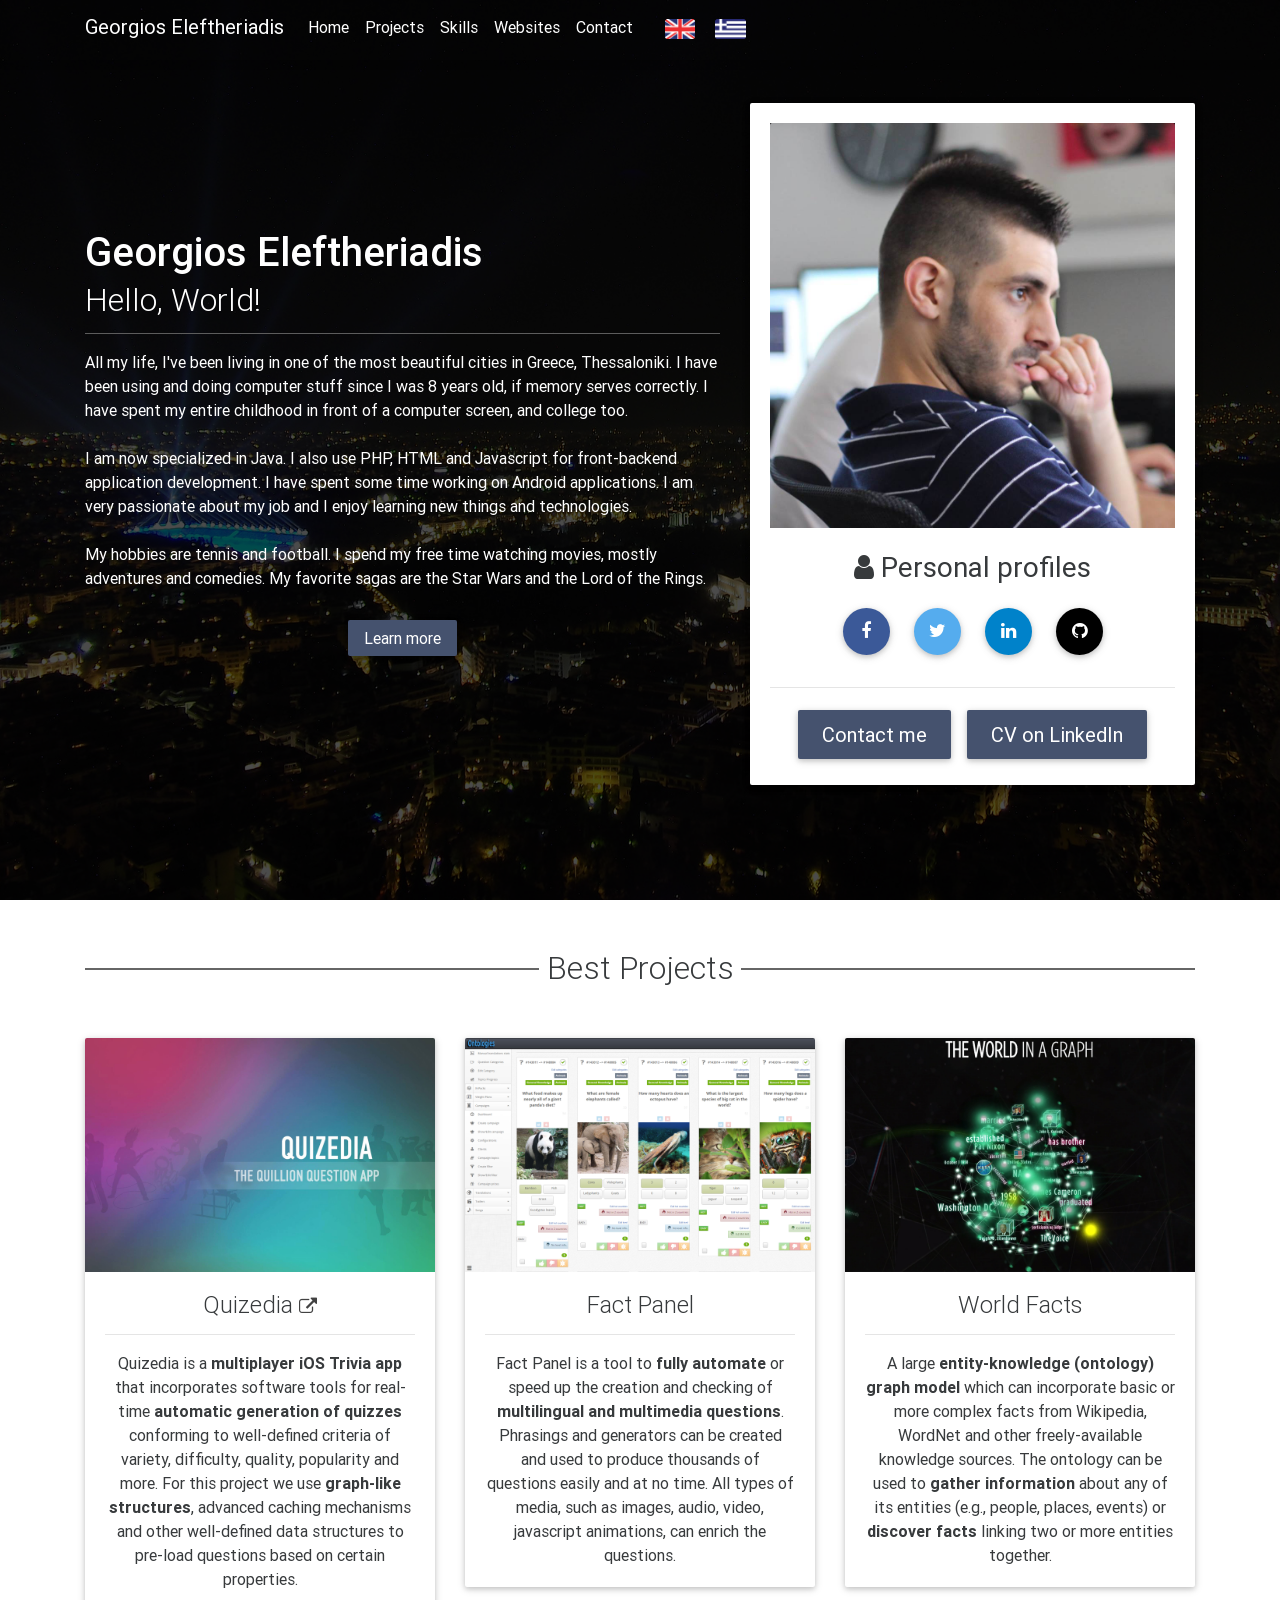
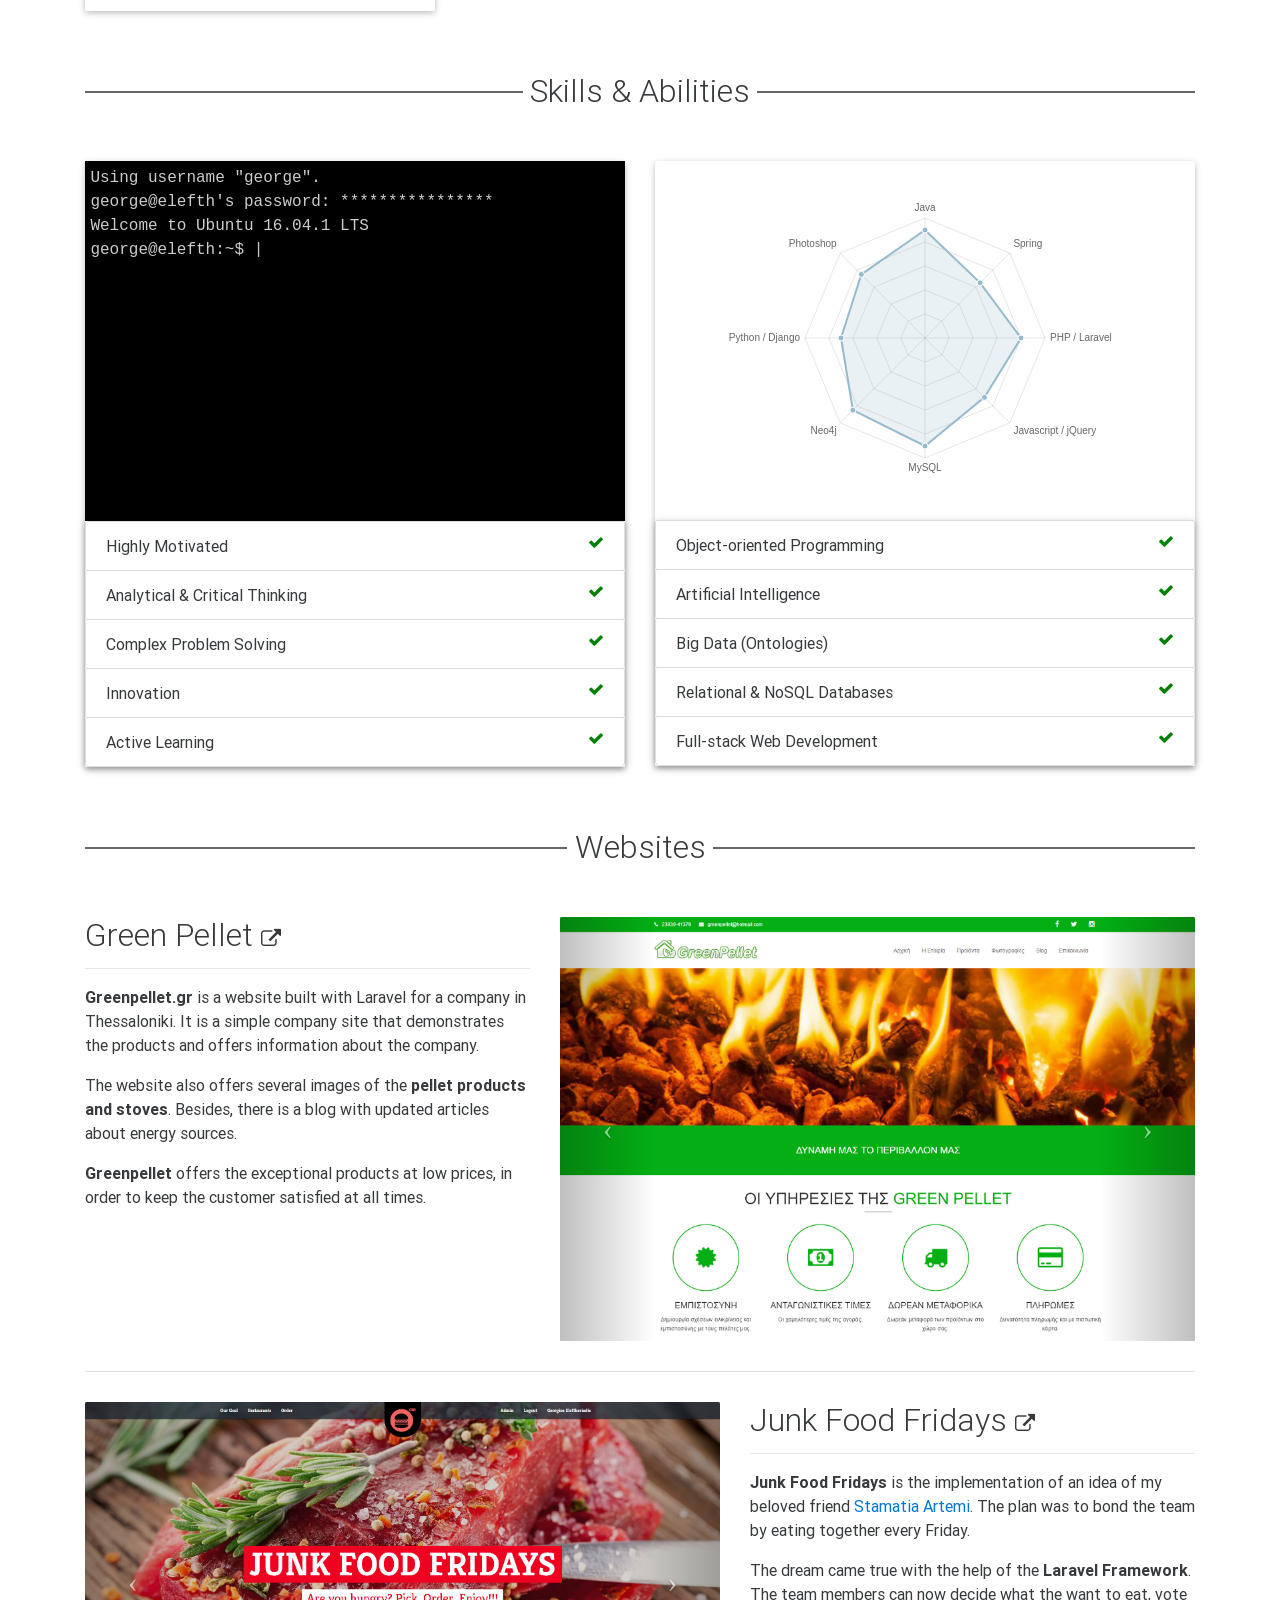
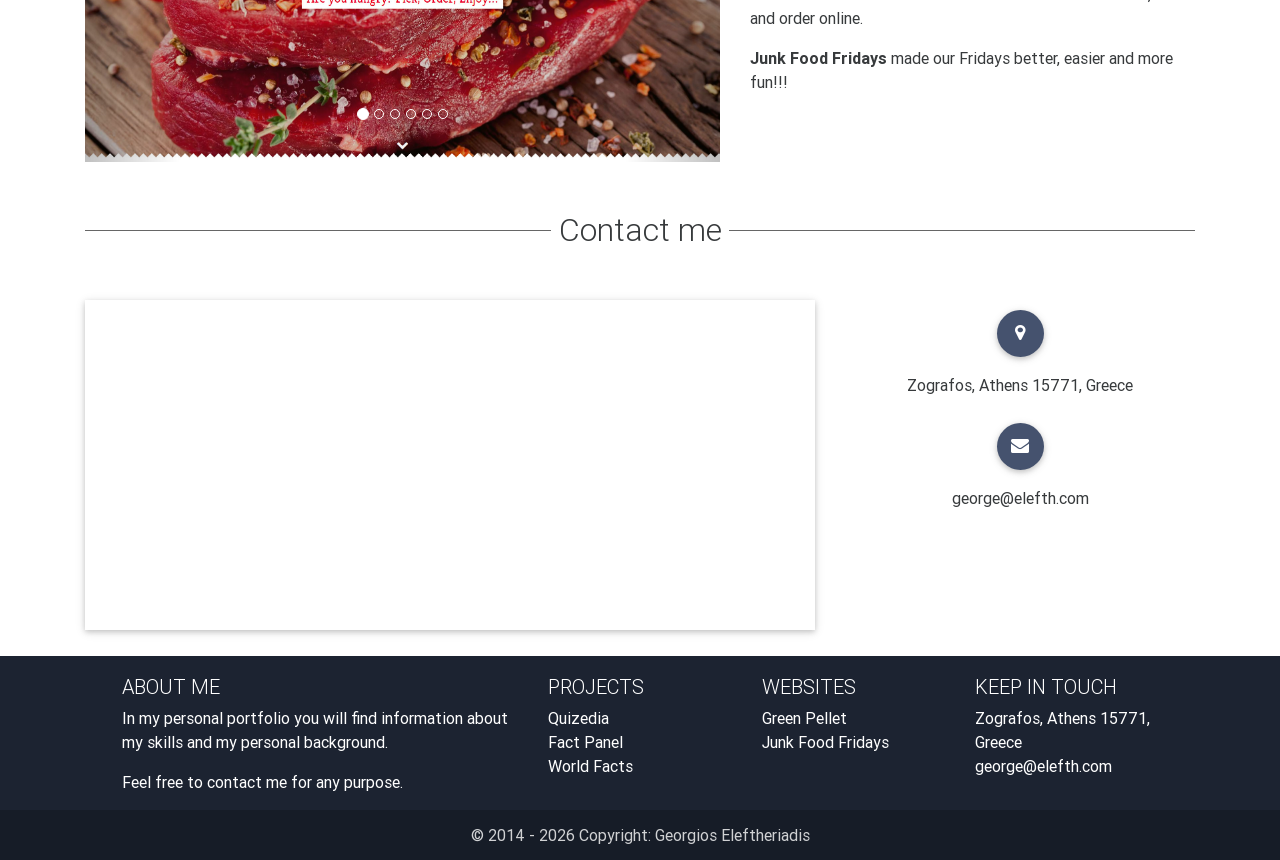
<file: index.html>
<!DOCTYPE html>
<html lang="en">
<head>
    <meta charset="utf-8">
    <meta name="viewport" content="width=device-width, initial-scale=1, shrink-to-fit=no">
    <meta http-equiv="x-ua-compatible" content="ie=edge">

    <title>Georgios Eleftheriadis</title>

    <meta name="description" content="Personal Website of Georgios Eleftheriadis">
    <meta name="keywords" content="Georgios, Eleftheriadis, Java, Spring, PHP, Laravel, HTML, CSS, JavaScript">
    <meta name="author" content="Georgios Eleftheriadis">

    <link rel="apple-touch-icon" sizes="180x180" href="/img/ico/apple-touch-icon.png">
<link rel="icon" type="image/png" href="/img/ico/favicon-32x32.png" sizes="32x32">
<link rel="icon" type="image/png" href="/img/ico/favicon-16x16.png" sizes="16x16">
<link rel="manifest" href="/img/ico/manifest.json">
<link rel="mask-icon" href="/img/ico/safari-pinned-tab.svg" color="#59698d">
<link rel="shortcut icon" href="/img/ico/favicon.ico">
<meta name="msapplication-config" content="/img/ico/browserconfig.xml">
<meta name="theme-color" content="#59698d">
    <link href="/font/font-awesome-4.7.0/css/font-awesome.min.css" rel="stylesheet">
    
    <link href="/css/bootstrap.min.css" rel="stylesheet">

    <link href="/css/mdb.min.css" rel="stylesheet">

    <link href="/css/style.css" rel="stylesheet">
    <link href="/css/form.css" rel="stylesheet">

    

</head>
<body>

    <nav class="navbar navbar-dark navbar-fixed-top scrolling-navbar">

    
    <button class="navbar-toggler hidden-sm-up" type="button" data-toggle="collapse" data-target="#collapseEx">
        <i class="fa fa-bars"></i>
    </button>

    <div class="container">

        
        <div class="collapse navbar-toggleable-xs" id="collapseEx">
            
            <a class="navbar-brand" href="">Georgios Eleftheriadis</a>
            
            <ul class="nav navbar-nav smooth-scroll">
                <li class="nav-item">
                    <a class="nav-link smooth" href="#home">Home</a>
                </li>
                <li class="nav-item">
                    <a class="nav-link smooth" href="#best-features">Projects</a>
                </li>
                <li class="nav-item">
                    <a class="nav-link smooth" href="#skills">Skills</a>
                </li>
                <li class="nav-item">
                    <a class="nav-link smooth" href="#examples-of-use">Websites</a>
                </li>
                <li class="nav-item" style="margin-right: 16px">
                    <a class="nav-link smooth" href="#contact">Contact</a>
                </li>
                <li class="nav-item">
                    <a class="nav-link" style="display:inline-block;" href=""><img style="max-height:20px;" src="/img/flags/uk.png" alt="English"></a>
                    <a class="nav-link" style="display:inline-block;margin-left:0;" href="/el"><img style="max-height:20px;" src="/img/flags/gr.png" alt="Greek"></a>
                </li>

            </ul>
        </div>
        

    </div>

</nav>


        
    <div class="view hm-black-strong">
        <div class="full-bg-img flex-center">
            <div class="container">
                <div class="row" id="home">
                    <div class="col-lg-7">
                        <div class="description">
                            <h1 class="h1-responsive" style="font-weight:500;">Georgios Eleftheriadis</h1>
                            <h2 class="h2-responsive">Hello, World!</h2>
                            <hr class="hr-dark">
                            <p>All my life, I&#039;ve been living in one of the most beautiful cities in Greece, Thessaloniki. I have been using and doing computer stuff since I was 8 years old, if memory serves correctly. I have spent my entire childhood in front of a computer screen, and college too.</p>
                            <br>
                            <p>I am now specialized in Java. I also use PHP, HTML and Javascript for front-backend application development. I have spent some time working on Android applications. I am very passionate about my job and I enjoy learning new things and technologies.</p>
                            <br>
                            <p>My hobbies are tennis and football. I spend my free time watching movies, mostly adventures and comedies. My favorite sagas are the Star Wars and the Lord of the Rings.</p>
                            <br>
                            <div class="text-xs-center smooth-scroll">
                                <a class="btn btn-ptc smooth" href="#best-features">Learn more</a>
                            </div>
                        </div>
                    </div>

                    <div class="col-lg-5">
                        <div class="card">
                            <div class="card-block">

                                <div class="view overlay hm-white-slight" style="margin-bottom: 1.5em">
                                    <img src="/img/george.jpg" class="img-fluid" alt="Fact Panel">
                                </div>

                                <div class="text-xs-center">
                                    <h3><i class="fa fa-user"></i> Personal profiles</h3>
                                    <a href="https://facebook.com/george.elefth" target="_blank" class="btn-floating btn-fb btn-small"><i class="fa fa-facebook"></i></a>
                                    <a href="https://twitter.com/GeorgeEle23" target="_blank" class="btn-floating btn-tw btn-small"><i class="fa fa-twitter"></i></a>
                                    <a href="https://linkedin.com/in/geleftheriadis" target="_blank" class="btn-floating btn-li btn-small"><i class="fa fa-linkedin"></i></a>
                                    <a href="https://github.com/georgaleos/" target="_blank" class="btn-floating btn-git btn-small"><i class="fa fa-github"></i></a>
                                    <hr>
                                </div>

                                <div class="text-xs-center smooth-scroll">
                                    <a class="btn btn-ptc btn-lg smooth" href="#contact">Contact me</a>
                                    <a class="btn btn-ptc btn-lg" href="https://linkedin.com/in/geleftheriadis" target="_blank" rel="noopener">CV on LinkedIn</a>
                                </div>

                            </div>
                        </div>
                    </div>

                </div>
            </div>
        </div>
    </div>

    <div class="container">

        <div class="divider-new">
            <h2 class="h2-responsive wow fadeInDown">Best Projects</h2>
        </div>

        <section id="best-features">
            <div class="row">
                <div class="col-md-4">
                    <div class="card wow fadeInUp">

                        <div class="view overlay hm-white-slight">
                            <img src="/img/quizedia.jpg" class="img-fluid" alt="Quizedia">
                            <a href="#">
                                <div class="mask"></div>
                            </a>
                        </div>

                        <div class="card-block text-xs-center">
                            
                            <h4 class="card-title">Quizedia&nbsp;<a style="font-size:18px;" href="http://quizedia.com/" target="_blank"><i class="fa fa-external-link " aria-hidden="true"></i></a></h4>
                            <hr>
                            
                            <p class="card-text">Quizedia is a <b>multiplayer iOS Trivia app</b> that incorporates software tools for real-time <b>automatic generation of quizzes</b> conforming to well-defined criteria of variety, difficulty, quality, popularity and more. For this project we use <b>graph-like structures</b>, advanced caching mechanisms and other well-defined data structures to pre-load questions based on certain properties.</p>
                        </div>
                        

                    </div>
                    
                </div>
                

                
                <div class="col-md-4">
                    
                    <div class="card wow fadeInUp" data-wow-delay="0.2s">

                        
                        <div class="view overlay hm-white-slight">
                            <img src="/img/factpanel.jpg" class="img-fluid" alt="Fact Panel">
                            <a href="#">
                                <div class="mask"></div>
                            </a>
                        </div>
                        

                        
                        <div class="card-block text-xs-center">
                            
                            <h4 class="card-title">Fact Panel</h4>
                            <hr>
                            
                            <p class="card-text">Fact Panel is a tool to <b>fully automate</b> or speed up the creation and checking of <b>multilingual and multimedia questions</b>. Phrasings and generators can be created and used to produce thousands of questions easily and at no time. All types of media, such as images, audio, video, javascript animations, can enrich the questions.</p>
                        </div>
                        

                    </div>
                    
                </div>
                

                
                <div class="col-md-4">
                    
                    <div class="card wow fadeInUp" data-wow-delay="0.4s">

                        
                        <div class="view overlay hm-white-slight">
                            <img src="/img/graph.jpg" class="img-fluid" alt="">
                            <a href="#">
                                <div class="mask"></div>
                            </a>
                        </div>
                        

                        
                        <div class="card-block text-xs-center">
                            
                            <h4 class="card-title">World Facts</h4>
                            <hr>
                            
                            <p class="card-text">A large <b>entity-knowledge (ontology) graph model</b> which can incorporate basic or more complex facts from Wikipedia, WordNet and other freely-available knowledge sources. The ontology can be used to <b>gather information</b> about any of its entities (e.g., people, places, events) or <b>discover facts</b> linking two or more entities together.</p>
                        </div>
                        

                    </div>
                    
                </div>
                
            </div>
        </section>
        

        <div class="divider-new">
            <h2 class="h2-responsive wow fadeInDown">Skills &amp; Abilities</h2>
        </div>

        
        <section id="skills">
            <div class="row">
                
                <div class="col-md-6">

                    
                    <div class="card">

                        
                        <div class="overlay hm-white-slight console">
                            <span>
                                Using username "george".<br>
                                george@elefth's password: ****************<br>
                                Welcome to Ubuntu 16.04.1 LTS<br>
                                george@elefth:~$
                            </span>
                            <span id="caption">

                            </span>
                            <span id="cursor">
                                |
                            </span>
                        </div>
                        


                        
                        <ul class="list-group">
                            <li class="list-group-item">
                                <i class="fa fa-check pull-xs-right"></i> Highly Motivated
                            </li>
                            <li class="list-group-item">
                                <i class="fa fa-check pull-xs-right"></i> Analytical &amp; Critical Thinking
                            </li>
                            <li class="list-group-item">
                                <i class="fa fa-check pull-xs-right"></i> Complex Problem Solving
                            </li>
                            <li class="list-group-item">
                                <i class="fa fa-check pull-xs-right"></i> Innovation
                            </li>
                            <li class="list-group-item">
                                <i class="fa fa-check pull-xs-right"></i> Active Learning
                            </li>
                        </ul>
                        


                    </div>
                    

                </div>
                

                
                <div class="col-md-6">

                    
                    <div class="card">

                        
                        <div class="overlay hm-white-slight">
                            <canvas id="skillsChart"></canvas>
                        </div>
                        


                        
                        <ul class="list-group">
                            <li class="list-group-item">
                                <i class="fa fa-check pull-xs-right"></i> Object-oriented Programming
                            </li>
                            <li class="list-group-item">
                                <i class="fa fa-check pull-xs-right"></i> Artificial Intelligence
                            </li>
                            <li class="list-group-item">
                                <i class="fa fa-check pull-xs-right"></i> Big Data (Ontologies)
                            </li>
                            <li class="list-group-item">
                                <i class="fa fa-check pull-xs-right"></i> Relational &amp; NoSQL Databases
                            </li>
                            <li class="list-group-item">
                                <i class="fa fa-check pull-xs-right"></i> Full-stack Web Development
                            </li>
                        </ul>
                        


                    </div>
                    

                </div>
                
            </div>
        </section>
        

        <div class="divider-new">
            <h2 class="h2-responsive wow fadeInDown">Websites</h2>
        </div>

        
        <section id="examples-of-use">
            <div class="row">
                <div class="col-md-5 wow fadeIn">
                    <h2 class="h2-responsive">Green Pellet <a style="color:#373a3c;font-size:20px" href="https://greenpellet.gr/" target="_blank"><i class="fa fa-external-link " aria-hidden="true"></i></a></h2>
                    <hr>
                    <p><strong>Greenpellet.gr</strong> is a website built with Laravel for a company in Thessaloniki. It is a simple company site that demonstrates the products and offers information about the company.</p>
                    <p>The website also offers several images of the <strong>pellet products and stoves</strong>. Besides, there is a blog with updated articles about energy sources.</p>
                    <p><strong>Greenpellet</strong> offers the exceptional products at low prices, in order to keep the customer satisfied at all times.</p>
                </div>
                
                <div class="col-md-7">
                    <div id="carousel-greenpellet" class="carousel slide carousel-fade wow fadeIn" data-wow-delay="0.3s" data-ride="carousel">
                        <ol class="carousel-indicators">
                            <li data-target="#carousel-greenpellet" data-slide-to="0" class="active"></li>
                            <li data-target="#carousel-greenpellet" data-slide-to="1"></li>
                            <li data-target="#carousel-greenpellet" data-slide-to="2"></li>
                            <li data-target="#carousel-greenpellet" data-slide-to="3"></li>
                        </ol>
                        <div class="carousel-inner" role="listbox">
                            <div class="carousel-item active">
                                <img src="/img/greenpellet1.jpg" alt="First slide">
                            </div>
                            <div class="carousel-item">
                                <img src="/img/greenpellet2.jpg" alt="Second slide">
                            </div>
                            <div class="carousel-item">
                                <img src="/img/greenpellet3.jpg" alt="Third slide">
                            </div>
                            <div class="carousel-item">
                                <img src="/img/greenpellet4.jpg" alt="Fourth slide">
                            </div>
                        </div>

                        <a class="left carousel-control" href="#carousel-greenpellet" role="button" data-slide="prev">
                            <span class="icon-prev" aria-hidden="true"></span>
                            <span class="sr-only">Previous</span>
                        </a>
                        <a class="right carousel-control" href="#carousel-greenpellet" role="button" data-slide="next">
                            <span class="icon-next" aria-hidden="true"></span>
                            <span class="sr-only">Next</span>
                        </a>
                    </div>
                </div>
            </div>

            <hr style="margin: 30px 0">

            <div class="row">
                <div class="col-md-7">
                    <div id="carousel-junkfoodfridays" class="carousel slide carousel-fade wow fadeIn" data-wow-delay="0.3s" data-ride="carousel">
                        <ol class="carousel-indicators">
                            <li data-target="#carousel-junkfoodfridays" data-slide-to="0" class="active"></li>
                            <li data-target="#carousel-junkfoodfridays" data-slide-to="1"></li>
                            <li data-target="#carousel-junkfoodfridays" data-slide-to="2"></li>
                            <li data-target="#carousel-junkfoodfridays" data-slide-to="3"></li>
                            <li data-target="#carousel-junkfoodfridays" data-slide-to="4"></li>
                            <li data-target="#carousel-junkfoodfridays" data-slide-to="5"></li>
                        </ol>
                        <div class="carousel-inner" role="listbox">
                            <div class="carousel-item active">
                                <img src="/img/junkfoodfridays1.jpg" alt="First slide">
                            </div>
                            <div class="carousel-item">
                                <img src="/img/junkfoodfridays2.jpg" alt="Second slide">
                            </div>
                            <div class="carousel-item">
                                <img src="/img/junkfoodfridays3.jpg" alt="Third slide">
                            </div>
                            <div class="carousel-item">
                                <img src="/img/junkfoodfridays4.jpg" alt="Fourth slide">
                            </div>
                            <div class="carousel-item">
                                <img src="/img/junkfoodfridays5.jpg" alt="Fifth slide">
                            </div>
                            <div class="carousel-item">
                                <img src="/img/junkfoodfridays6.jpg" alt="Sixth slide">
                            </div>
                        </div>

                        <a class="left carousel-control" href="#carousel-junkfoodfridays" role="button" data-slide="prev">
                            <span class="icon-prev" aria-hidden="true"></span>
                            <span class="sr-only">Previous</span>
                        </a>
                        <a class="right carousel-control" href="#carousel-junkfoodfridays" role="button" data-slide="next">
                            <span class="icon-next" aria-hidden="true"></span>
                            <span class="sr-only">Next</span>
                        </a>
                    </div>
                </div>

                <div class="col-md-5 wow fadeIn">
                    <h2 class="h2-responsive">Junk Food Fridays <a style="color:#373a3c;font-size:20px" href="http3://junkfoodfridays.com" target="_blank"><i class="fa fa-external-link " aria-hidden="true"></i></a></h2>
                    <hr>
                    <p><strong>Junk Food Fridays</strong> is the implementation of an idea of my beloved friend <a href="https://www.linkedin.com/in/stamatia-artemi-69244743/" target="_blank">Stamatia Artemi</a>. The plan was to bond the team by eating together every Friday.</p>
                    <p>The dream came true with the help of the <strong>Laravel Framework</strong>. The team members can now decide what the want to eat, vote and order online.</p>
                    <p><strong>Junk Food Fridays</strong> made our Fridays better, easier and more fun!!!</p>
                </div>
            </div>
        </section>
        

        <div class="divider-new">
            <h2 class="h2-responsive">Contact me</h2>
        </div>

        
        <section id="contact">
            <div class="row">
                
                <div class="col-md-8">
                    <iframe id="map-container" class="z-depth-1 wow fadeInUp" style="height: 330px; width: 100%; border: 0;" loading="lazy" title="Map - Zografos, Athens" src="https://www.openstreetmap.org/export/embed.html?bbox=23.7513%2C37.9738%2C23.7713%2C37.9838&amp;layer=mapnik&amp;marker=37.978837%2C23.761306"></iframe>
                </div>
                

                
                <div class="col-md-4">
                    <ul class="text-xs-center">
                        <li class="wow fadeInUp" data-wow-delay="0.2s"><a class="btn-floating btn-small mdb-color"><i class="fa fa-map-marker"></i></a>
                            <p>Zografos, Athens 15771, Greece</p>
                        </li>


                        <li class="wow fadeInUp" data-wow-delay="0.4s"><a class="btn-floating btn-small mdb-color" data-toggle="modal" data-target="#contact-form"><i class="fa fa-envelope"></i></a>
                            <p><a href= "mailto:george@elefth.com?subject=Contact Elefth" target="_blank">george@elefth.com</a></p>
                        </li>
                    </ul>
                </div>
                
            </div>
        </section>
        


    </div>
    

    <footer class="page-footer center-on-small-only">

    
    <div class="container-fluid">
        <div class="row">

            
            <div class="col-md-4 offset-md-1">
                <h5 class="title">About Me</h5>
                <p>In my personal portfolio you will find information about my skills and my personal background.</p>
                <p>Feel free to contact me for any purpose.</p>
            </div>
            

            <hr class="hidden-md-up">

            
            <div class="col-md-2">
                <h5 class="title">Projects</h5>
                <ul>
                    <li><a href="#!">Quizedia</a></li>
                    <li><a href="#!">Fact Panel</a></li>
                    <li><a href="#!">World Facts</a></li>
                </ul>
            </div>
            

            <hr class="hidden-md-up">

            
            <div class="col-md-2">
                <h5 class="title">Websites</h5>
                <ul>
                    <li><a href="https://greenpellet.gr/" target="_blank">Green Pellet</a></li>
                    <li><a href="http://junkfoodfridays.com/" target="_blank">Junk Food Fridays</a></li>
                </ul>
            </div>
            

            <hr class="hidden-md-up">

            
            <div class="col-md-2">
                <h5 class="title">Keep in Touch</h5>
                <ul>
                    <li>Zografos, Athens 15771, Greece</li>
                    <li><a href= "mailto:george@elefth.com?subject=Contact Elefth" target="_blank">george@elefth.com</a></li>
                </ul>
            </div>
            

        </div>
    </div>
    



    
    <div class="footer-copyright">
        <div class="container-fluid">
            © 2014 - 2026 Copyright: Georgios Eleftheriadis </a>

        </div>
    </div>
    

</footer>


    <script type="text/javascript" src="/js/jquery-2.2.3.min.js"></script>

    <script type="text/javascript" src="/js/tether.min.js"></script>

    <script type="text/javascript" src="/js/bootstrap.min.js"></script>

    <script type="text/javascript" src="/js/mdb.min.js"></script>

        
    <script>
        new WOW().init();
    </script>

    

    <script>
        $(".smooth-scroll").on("click", "a.smooth", function(t) {
            t.preventDefault();
            var e = $(this).attr("href");
            $("body,html").animate({
                scrollTop: $(e).offset().top - 175
            }, 700)
        }), function(t) {
                    t.fn.scrollTo = function(e) {
                        return t(this).scrollTop(t(this).scrollTop() - t(this).offset().top + t(e).offset().top),
                                this
                    }
                            ,
                            t.fn.dropdown = function(e) {
                                var i = {
                                    inDuration: 300,
                                    outDuration: 225,
                                    constrain_width: !0,
                                    hover: !1,
                                    gutter: 0,
                                    belowOrigin: !1,
                                    alignment: "left"
                                };
                                this.each(function() {
                                    function s() {
                                        void 0 !== n.data("induration") && (o.inDuration = n.data("inDuration")),
                                        void 0 !== n.data("outduration") && (o.outDuration = n.data("outDuration")),
                                        void 0 !== n.data("constrainwidth") && (o.constrain_width = n.data("constrainwidth")),
                                        void 0 !== n.data("hover") && (o.hover = n.data("hover")),
                                        void 0 !== n.data("gutter") && (o.gutter = n.data("gutter")),
                                        void 0 !== n.data("beloworigin") && (o.belowOrigin = n.data("beloworigin")),
                                        void 0 !== n.data("alignment") && (o.alignment = n.data("alignment"))
                                    }
                                    function l(e) {
                                        "focus" === e && (a = !0),
                                                s(),
                                                r.addClass("active"),
                                                n.addClass("active"),
                                                o.constrain_width === !0 ? r.css("width", n.outerWidth()) : r.css("white-space", "nowrap");
                                        var i = window.innerHeight
                                                , l = n.innerHeight()
                                                , c = n.offset().left
                                                , u = n.offset().top - t(window).scrollTop()
                                                , h = o.alignment
                                                , d = 0
                                                , f = 0
                                                , p = 0;
                                        o.belowOrigin === !0 && (p = l);
                                        var v = 0
                                                , m = n.parent();
                                        if (!m.is("body") && m[0].scrollHeight > m[0].clientHeight && (v = m[0].scrollTop),
                                                        c + r.innerWidth() > t(window).width() ? h = "right" : c - r.innerWidth() + n.innerWidth() < 0 && (h = "left"),
                                                u + r.innerHeight() > i)
                                            if (u + l - r.innerHeight() < 0) {
                                                var g = i - u - p;
                                                r.css("max-height", g)
                                            } else
                                                p || (p += l),
                                                        p -= r.innerHeight();
                                        if ("left" === h)
                                            d = o.gutter,
                                                    f = n.position().left + d;
                                        else if ("right" === h) {
                                            var y = n.position().left + n.outerWidth() - r.outerWidth();
                                            d = -o.gutter,
                                                    f = y + d
                                        }
                                        r.css({
                                            position: "absolute",
                                            top: n.position().top + p + v,
                                            left: f
                                        }),
                                                r.stop(!0, !0).css("opacity", 0).slideDown({
                                                    queue: !1,
                                                    duration: o.inDuration,
                                                    easing: "easeOutCubic",
                                                    complete: function() {
                                                        t(this).css("height", "")
                                                    }
                                                }).animate({
                                                    opacity: 1
                                                }, {
                                                    queue: !1,
                                                    duration: o.inDuration,
                                                    easing: "easeOutSine"
                                                })
                                    }
                                    function c() {
                                        a = !1,
                                                r.fadeOut(o.outDuration),
                                                r.removeClass("active"),
                                                n.removeClass("active"),
                                                setTimeout(function() {
                                                    r.css("max-height", "")
                                                }, o.outDuration)
                                    }
                                    var n = t(this)
                                            , o = t.extend({}, i, e)
                                            , a = !1
                                            , r = t("#" + n.attr("data-activates"));
                                    if (s(),
                                                    n.after(r),
                                                    o.hover) {
                                        var u = !1;
                                        n.unbind("click." + n.attr("id")),
                                                n.on("mouseenter", function(t) {
                                                    u === !1 && (l(),
                                                            u = !0)
                                                }),
                                                n.on("mouseleave", function(e) {
                                                    var i = e.toElement || e.relatedTarget;
                                                    t(i).closest(".dropdown-content").is(r) || (r.stop(!0, !0),
                                                            c(),
                                                            u = !1)
                                                }),
                                                r.on("mouseleave", function(e) {
                                                    var i = e.toElement || e.relatedTarget;
                                                    t(i).closest(".dropdown-button").is(n) || (r.stop(!0, !0),
                                                            c(),
                                                            u = !1)
                                                })
                                    } else
                                        n.unbind("click." + n.attr("id")),
                                                n.bind("click." + n.attr("id"), function(e) {
                                                    a || (n[0] != e.currentTarget || n.hasClass("active") || 0 !== t(e.target).closest(".dropdown-content").length ? n.hasClass("active") && (c(),
                                                            t(document).unbind("click." + r.attr("id") + " touchstart." + r.attr("id"))) : (e.preventDefault(),
                                                            l("click")),
                                                    r.hasClass("active") && t(document).bind("click." + r.attr("id") + " touchstart." + r.attr("id"), function(e) {
                                                        r.is(e.target) || n.is(e.target) || n.find(e.target).length || (c(),
                                                                t(document).unbind("click." + r.attr("id") + " touchstart." + r.attr("id")))
                                                    }))
                                                });
                                    n.on("open", function(t, e) {
                                        l(e)
                                    }),
                                            n.on("close", c)
                                })
                            }
                            ,
                            t(document).ready(function() {
                                t(".dropdown-button").dropdown()
                            })
                }(jQuery);
    </script>

    <script>
        $(function () {

            var data = {
                labels: ["Java", "Spring", "PHP / Laravel", "Javascript / jQuery", "MySQL", "Neo4j", "Python / Django", "Photoshop"],
                datasets: [
                    {
                        label: "My First dataset",
                        fillColor: "rgba(151,187,205,0.2)",
                        strokeColor: "rgba(151,187,205,1)",
                        pointColor: "rgba(151,187,205,1)",
                        pointStrokeColor: "#fff",
                        pointHighlightFill: "#fff",
                        pointHighlightStroke: "rgba(151,187,205,1)",
                        data: [90, 65, 80, 70, 90, 85, 70, 75]
                    }
                ]
            };

            var option = {
                responsive: true,
            };

            // Get the context of the canvas element we want to select
            var ctx = document.getElementById("skillsChart").getContext('2d');
            var myRadarChart = new Chart(ctx).Radar(data, option);
        });
    </script>

    <script>
        var captionLength = 0;
        var caption = "sudo rm -rf /";

        $(document).ready(function() {
            setInterval('cursorAnimation()', 600);

            captionEl = $('#caption');

            setTimeout('testTypingEffect()', 10000);

            setTimeout('testErasingEffect()', 30000);
        });

        function testTypingEffect() {
            type();
        }

        function testErasingEffect() {
            caption = captionEl.html();
            captionLength = caption.length;
            if (captionLength > 0) {
                erase();
            } else {
                setTimeout('testErasingEffect()', 1000);
            }
        }

        function type() {
            console.log(caption);
            captionEl.html(caption.substr(0, captionLength++));
            if(captionLength < caption.length + 1) {
                setTimeout('type()', 50);
            } else {
                captionLength = 0;
                caption = '';
            }
        }

        function erase() {
            captionEl.html(caption.substr(0, captionLength--));
            if(captionLength >= 0) {
                setTimeout('erase()', 50);
            } else {
                captionLength = 0;
                caption = '';
            }
        }

        function cursorAnimation() {
            $('#cursor').animate({
                opacity: 0
            }, 'fast', 'swing').animate({
                opacity: 1
            }, 'fast', 'swing');
        }
    </script>
</body>
</html>
</file>
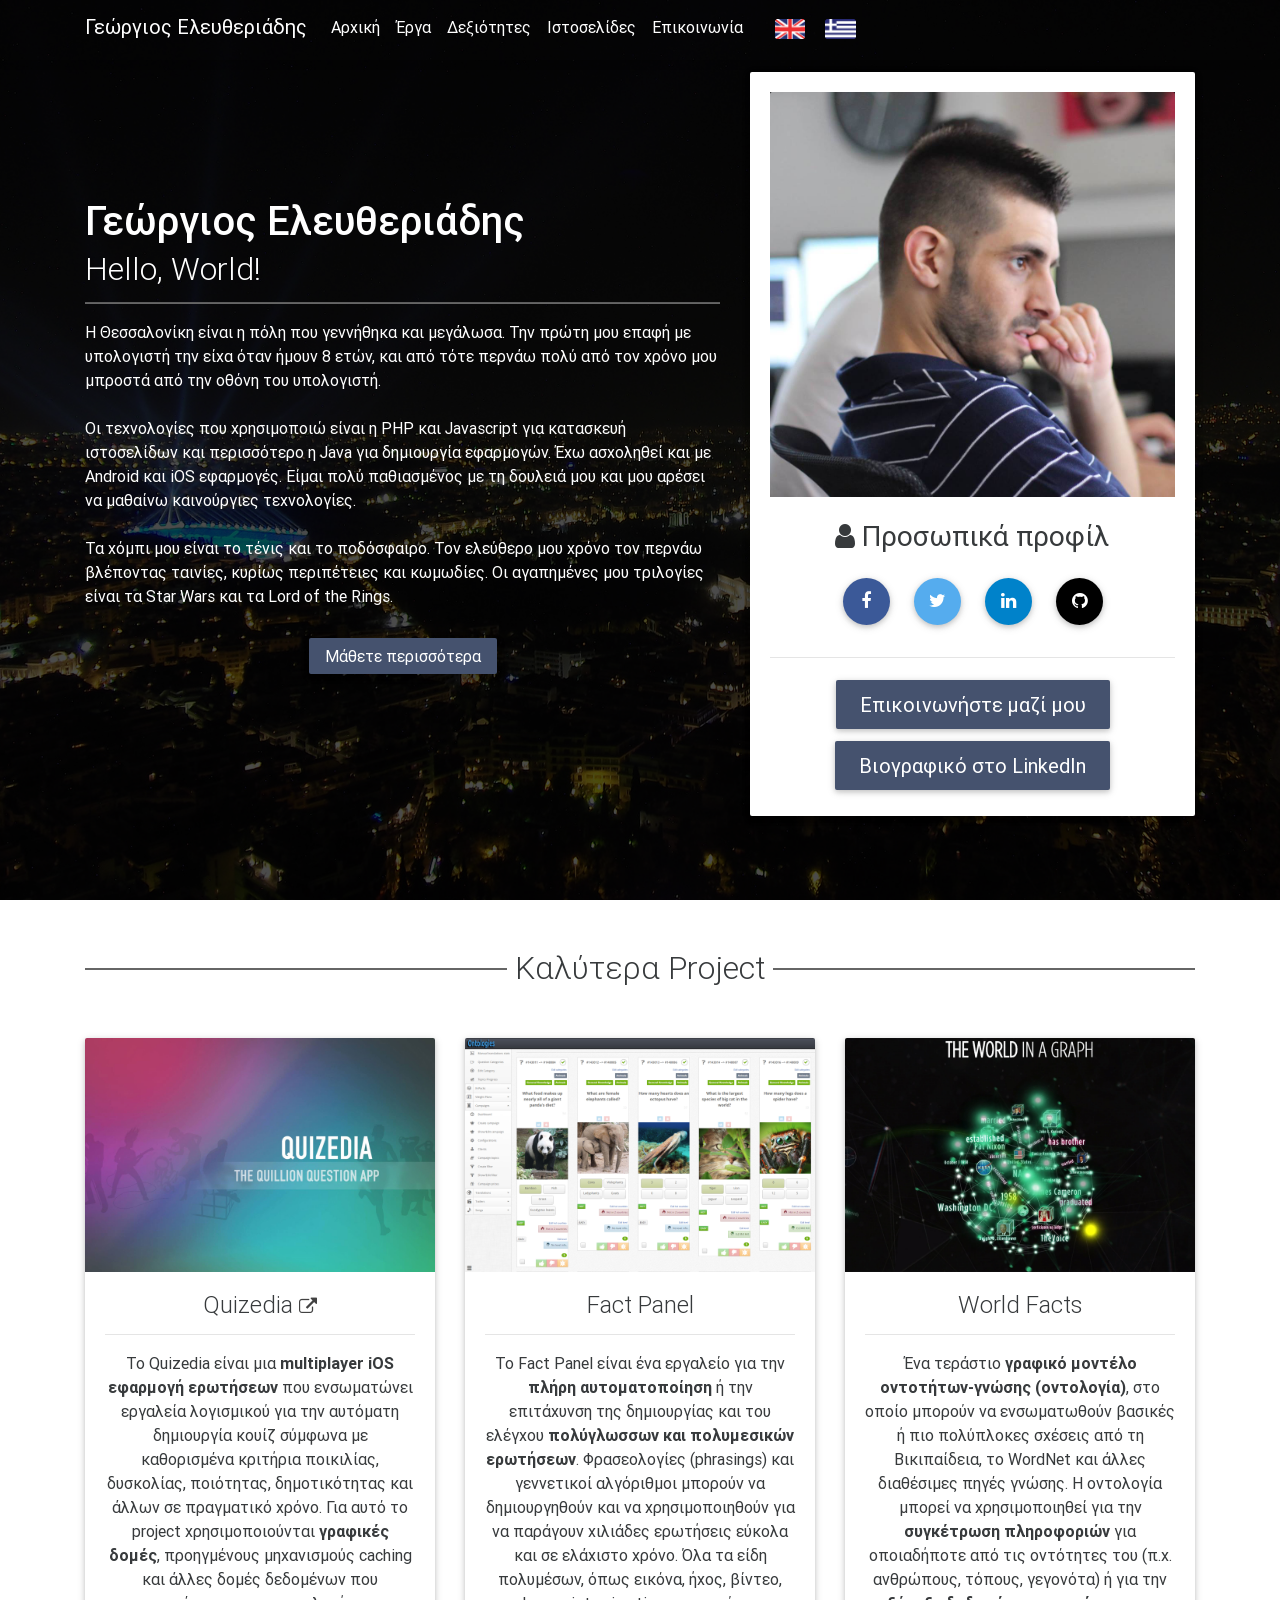
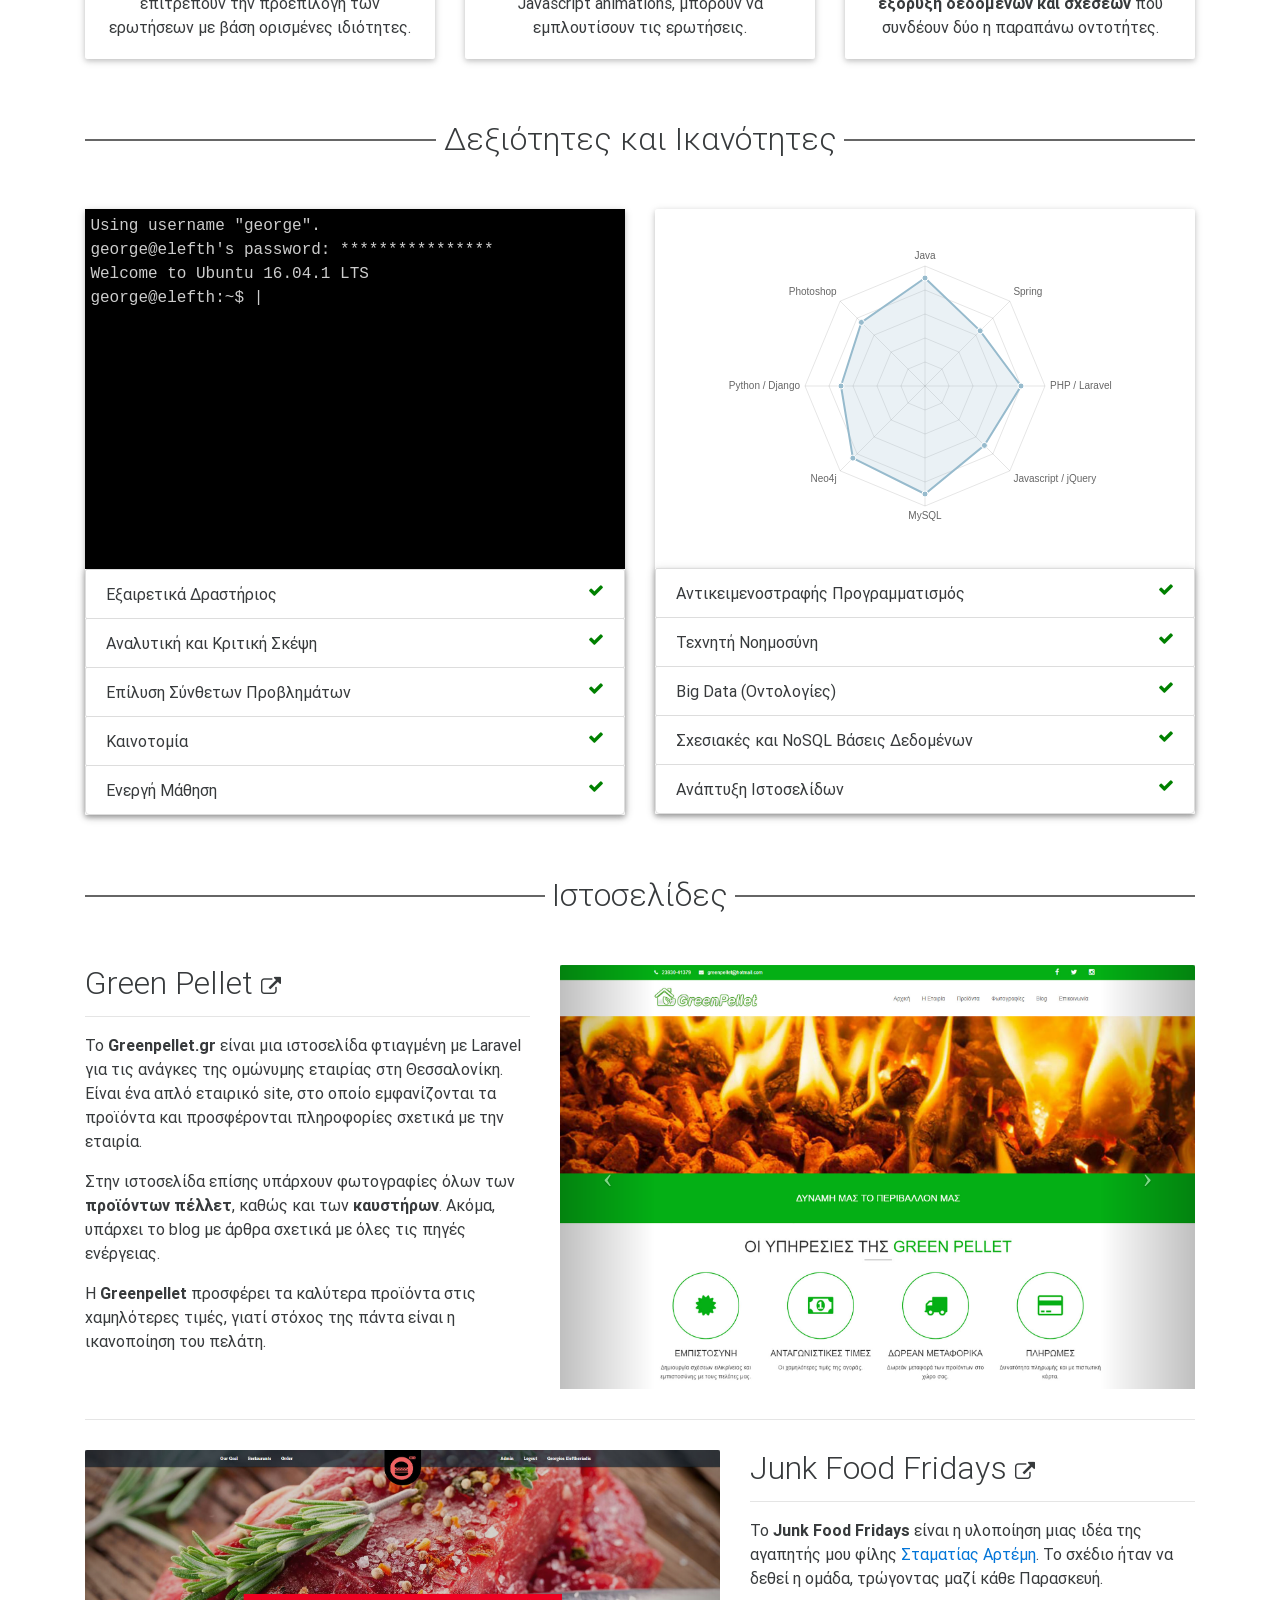
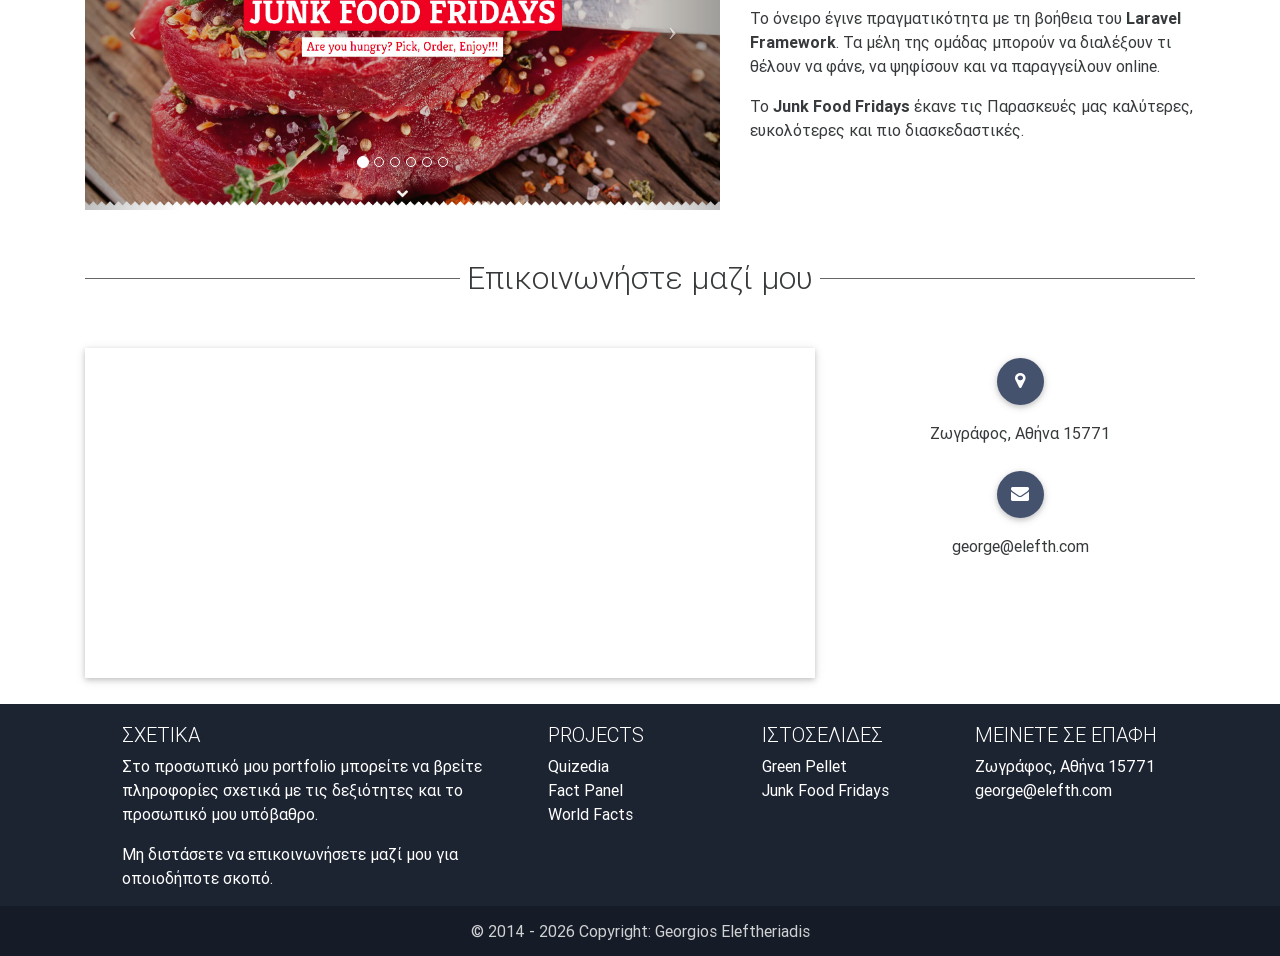
<file: el/index.html>
<!DOCTYPE html>
<html lang="el">
<head>
    <meta charset="utf-8">
    <meta name="viewport" content="width=device-width, initial-scale=1, shrink-to-fit=no">
    <meta http-equiv="x-ua-compatible" content="ie=edge">

    <title>Georgios Eleftheriadis</title>

    <meta name="description" content="Personal Website of Georgios Eleftheriadis">
    <meta name="keywords" content="Georgios, Eleftheriadis, Java, Spring, PHP, Laravel, HTML, CSS, JavaScript">
    <meta name="author" content="Georgios Eleftheriadis">

    <link rel="apple-touch-icon" sizes="180x180" href="/img/ico/apple-touch-icon.png">
<link rel="icon" type="image/png" href="/img/ico/favicon-32x32.png" sizes="32x32">
<link rel="icon" type="image/png" href="/img/ico/favicon-16x16.png" sizes="16x16">
<link rel="manifest" href="/img/ico/manifest.json">
<link rel="mask-icon" href="/img/ico/safari-pinned-tab.svg" color="#59698d">
<link rel="shortcut icon" href="/img/ico/favicon.ico">
<meta name="msapplication-config" content="/img/ico/browserconfig.xml">
<meta name="theme-color" content="#59698d">
    <link href="/font/font-awesome-4.7.0/css/font-awesome.min.css" rel="stylesheet">
    
    <link href="/css/bootstrap.min.css" rel="stylesheet">

    <link href="/css/mdb.min.css" rel="stylesheet">

    <link href="/css/style.css" rel="stylesheet">
    <link href="/css/form.css" rel="stylesheet">

    

</head>
<body>

    <nav class="navbar navbar-dark navbar-fixed-top scrolling-navbar">

    
    <button class="navbar-toggler hidden-sm-up" type="button" data-toggle="collapse" data-target="#collapseEx">
        <i class="fa fa-bars"></i>
    </button>

    <div class="container">

        
        <div class="collapse navbar-toggleable-xs" id="collapseEx">
            
            <a class="navbar-brand" href="">Γεώργιος Ελευθεριάδης</a>
            
            <ul class="nav navbar-nav smooth-scroll">
                <li class="nav-item">
                    <a class="nav-link smooth" href="#home">Αρχική</a>
                </li>
                <li class="nav-item">
                    <a class="nav-link smooth" href="#best-features">Έργα</a>
                </li>
                <li class="nav-item">
                    <a class="nav-link smooth" href="#skills">Δεξιότητες</a>
                </li>
                <li class="nav-item">
                    <a class="nav-link smooth" href="#examples-of-use">Ιστοσελίδες</a>
                </li>
                <li class="nav-item" style="margin-right: 16px">
                    <a class="nav-link smooth" href="#contact">Επικοινωνία</a>
                </li>
                <li class="nav-item">
                    <a class="nav-link" style="display:inline-block;" href=""><img style="max-height:20px;" src="/img/flags/uk.png" alt="English"></a>
                    <a class="nav-link" style="display:inline-block;margin-left:0;" href="/el"><img style="max-height:20px;" src="/img/flags/gr.png" alt="Greek"></a>
                </li>

            </ul>
        </div>
        

    </div>

</nav>


        
    <div class="view hm-black-strong">
        <div class="full-bg-img flex-center">
            <div class="container">
                <div class="row" id="home">
                    <div class="col-lg-7">
                        <div class="description">
                            <h1 class="h1-responsive" style="font-weight:500;">Γεώργιος Ελευθεριάδης</h1>
                            <h2 class="h2-responsive">Hello, World!</h2>
                            <hr class="hr-dark">
                            <p>Η Θεσσαλονίκη είναι η πόλη που γεννήθηκα και μεγάλωσα. Την πρώτη μου επαφή με υπολογιστή την είχα όταν ήμουν 8 ετών, και από τότε περνάω πολύ από τον χρόνο μου μπροστά από την οθόνη του υπολογιστή.</p>
                            <br>
                            <p>Οι τεχνολογίες που χρησιμοποιώ είναι η PHP και Javascript για κατασκευή ιστοσελίδων και περισσότερο η Java για δημιουργία εφαρμογών. Έχω ασχοληθεί και με Android και iOS εφαρμογές. Είμαι πολύ παθιασμένος με τη δουλειά μου και μου αρέσει να μαθαίνω καινούργιες τεχνολογίες.</p>
                            <br>
                            <p>Τα χόμπι μου είναι το τένις και το ποδόσφαιρο. Τον ελεύθερο μου χρόνο τον περνάω βλέποντας ταινίες, κυρίως περιπέτειες και κωμωδίες. Οι αγαπημένες μου τριλογίες είναι τα Star Wars και τα Lord of the Rings.</p>
                            <br>
                            <div class="text-xs-center smooth-scroll">
                                <a class="btn btn-ptc smooth" href="#best-features">Μάθετε περισσότερα</a>
                            </div>
                        </div>
                    </div>

                    <div class="col-lg-5">
                        <div class="card">
                            <div class="card-block">

                                <div class="view overlay hm-white-slight" style="margin-bottom: 1.5em">
                                    <img src="/img/george.jpg" class="img-fluid" alt="Fact Panel">
                                </div>

                                <div class="text-xs-center">
                                    <h3><i class="fa fa-user"></i> Προσωπικά προφίλ</h3>
                                    <a href="https://facebook.com/george.elefth" target="_blank" class="btn-floating btn-fb btn-small"><i class="fa fa-facebook"></i></a>
                                    <a href="https://twitter.com/GeorgeEle23" target="_blank" class="btn-floating btn-tw btn-small"><i class="fa fa-twitter"></i></a>
                                    <a href="https://linkedin.com/in/geleftheriadis" target="_blank" class="btn-floating btn-li btn-small"><i class="fa fa-linkedin"></i></a>
                                    <a href="https://github.com/georgaleos/" target="_blank" class="btn-floating btn-git btn-small"><i class="fa fa-github"></i></a>
                                    <hr>
                                </div>

                                <div class="text-xs-center smooth-scroll">
                                    <a class="btn btn-ptc btn-lg smooth" href="#contact">Επικοινωνήστε μαζί μου</a>
                                    <a class="btn btn-ptc btn-lg" href="https://linkedin.com/in/geleftheriadis" target="_blank" rel="noopener">Βιογραφικό στο LinkedIn</a>
                                </div>

                            </div>
                        </div>
                    </div>

                </div>
            </div>
        </div>
    </div>

    <div class="container">

        <div class="divider-new">
            <h2 class="h2-responsive wow fadeInDown">Καλύτερα Project</h2>
        </div>

        <section id="best-features">
            <div class="row">
                <div class="col-md-4">
                    <div class="card wow fadeInUp">

                        <div class="view overlay hm-white-slight">
                            <img src="/img/quizedia.jpg" class="img-fluid" alt="Quizedia">
                            <a href="#">
                                <div class="mask"></div>
                            </a>
                        </div>

                        <div class="card-block text-xs-center">
                            
                            <h4 class="card-title">Quizedia&nbsp;<a style="font-size:18px;" href="http://quizedia.com/" target="_blank"><i class="fa fa-external-link " aria-hidden="true"></i></a></h4>
                            <hr>
                            
                            <p class="card-text">Το Quizedia είναι μια <b>multiplayer iOS εφαρμογή ερωτήσεων</b> που ενσωματώνει εργαλεία λογισμικού για την αυτόματη δημιουργία κουίζ σύμφωνα με καθορισμένα κριτήρια ποικιλίας, δυσκολίας, ποιότητας, δημοτικότητας και άλλων σε πραγματικό χρόνο. Για αυτό το project χρησιμοποιούνται <b>γραφικές δομές</b>, προηγμένους μηχανισμούς caching και άλλες δομές δεδομένων που επιτρέπουν την προεπιλογή των ερωτήσεων με βάση ορισμένες ιδιότητες.</p>
                        </div>
                        

                    </div>
                    
                </div>
                

                
                <div class="col-md-4">
                    
                    <div class="card wow fadeInUp" data-wow-delay="0.2s">

                        
                        <div class="view overlay hm-white-slight">
                            <img src="/img/factpanel.jpg" class="img-fluid" alt="Fact Panel">
                            <a href="#">
                                <div class="mask"></div>
                            </a>
                        </div>
                        

                        
                        <div class="card-block text-xs-center">
                            
                            <h4 class="card-title">Fact Panel</h4>
                            <hr>
                            
                            <p class="card-text">Το Fact Panel είναι ένα εργαλείο για την <b>πλήρη αυτοματοποίηση</b> ή την επιτάχυνση της δημιουργίας και του ελέγχου <b>πολύγλωσσων και πολυμεσικών ερωτήσεων</b>. Φρασεολογίες (phrasings) και γεννετικοί αλγόριθμοι μπορούν να δημιουργηθούν και να χρησιμοποιηθούν για να παράγουν χιλιάδες ερωτήσεις εύκολα και σε ελάχιστο χρόνο. Όλα τα είδη πολυμέσων, όπως εικόνα, ήχος, βίντεο, Javascript animations, μπορούν να εμπλουτίσουν τις ερωτήσεις.</p>
                        </div>
                        

                    </div>
                    
                </div>
                

                
                <div class="col-md-4">
                    
                    <div class="card wow fadeInUp" data-wow-delay="0.4s">

                        
                        <div class="view overlay hm-white-slight">
                            <img src="/img/graph.jpg" class="img-fluid" alt="">
                            <a href="#">
                                <div class="mask"></div>
                            </a>
                        </div>
                        

                        
                        <div class="card-block text-xs-center">
                            
                            <h4 class="card-title">World Facts</h4>
                            <hr>
                            
                            <p class="card-text">Ένα τεράστιο <b>γραφικό μοντέλο οντοτήτων-γνώσης (οντολογία)</b>, στο οποίο μπορούν να ενσωματωθούν βασικές ή πιο πολύπλοκες σχέσεις από τη Βικιπαίδεια, το WordNet και άλλες διαθέσιμες πηγές γνώσης. Η οντολογία μπορεί να χρησιμοποιηθεί για την <b>συγκέτρωση πληροφοριών</b> για οποιαδήποτε από τις οντότητες του (π.χ. ανθρώπους, τόπους, γεγονότα) ή για την <b>εξόρυξη δεδομένων και σχέσεων</b> που συνδέουν δύο η παραπάνω οντοτήτες.</p>
                        </div>
                        

                    </div>
                    
                </div>
                
            </div>
        </section>
        

        <div class="divider-new">
            <h2 class="h2-responsive wow fadeInDown">Δεξιότητες και Ικανότητες</h2>
        </div>

        
        <section id="skills">
            <div class="row">
                
                <div class="col-md-6">

                    
                    <div class="card">

                        
                        <div class="overlay hm-white-slight console">
                            <span>
                                Using username "george".<br>
                                george@elefth's password: ****************<br>
                                Welcome to Ubuntu 16.04.1 LTS<br>
                                george@elefth:~$
                            </span>
                            <span id="caption">

                            </span>
                            <span id="cursor">
                                |
                            </span>
                        </div>
                        


                        
                        <ul class="list-group">
                            <li class="list-group-item">
                                <i class="fa fa-check pull-xs-right"></i> Εξαιρετικά Δραστήριος
                            </li>
                            <li class="list-group-item">
                                <i class="fa fa-check pull-xs-right"></i> Αναλυτική και Κριτική Σκέψη
                            </li>
                            <li class="list-group-item">
                                <i class="fa fa-check pull-xs-right"></i> Επίλυση Σύνθετων Προβλημάτων
                            </li>
                            <li class="list-group-item">
                                <i class="fa fa-check pull-xs-right"></i> Καινοτομία
                            </li>
                            <li class="list-group-item">
                                <i class="fa fa-check pull-xs-right"></i> Ενεργή Μάθηση
                            </li>
                        </ul>
                        


                    </div>
                    

                </div>
                

                
                <div class="col-md-6">

                    
                    <div class="card">

                        
                        <div class="overlay hm-white-slight">
                            <canvas id="skillsChart"></canvas>
                        </div>
                        


                        
                        <ul class="list-group">
                            <li class="list-group-item">
                                <i class="fa fa-check pull-xs-right"></i> Αντικειμενοστραφής Προγραμματισμός
                            </li>
                            <li class="list-group-item">
                                <i class="fa fa-check pull-xs-right"></i> Τεχνητή Νοημοσύνη
                            </li>
                            <li class="list-group-item">
                                <i class="fa fa-check pull-xs-right"></i> Big Data (Οντολογίες)
                            </li>
                            <li class="list-group-item">
                                <i class="fa fa-check pull-xs-right"></i> Σχεσιακές και NoSQL Βάσεις Δεδομένων
                            </li>
                            <li class="list-group-item">
                                <i class="fa fa-check pull-xs-right"></i> Ανάπτυξη Ιστοσελίδων
                            </li>
                        </ul>
                        


                    </div>
                    

                </div>
                
            </div>
        </section>
        

        <div class="divider-new">
            <h2 class="h2-responsive wow fadeInDown">Ιστοσελίδες</h2>
        </div>

        
        <section id="examples-of-use">
            <div class="row">
                <div class="col-md-5 wow fadeIn">
                    <h2 class="h2-responsive">Green Pellet <a style="color:#373a3c;font-size:20px" href="https://greenpellet.gr/" target="_blank"><i class="fa fa-external-link " aria-hidden="true"></i></a></h2>
                    <hr>
                    <p>Το <strong>Greenpellet.gr</strong> είναι μια ιστοσελίδα φτιαγμένη με Laravel για τις ανάγκες της ομώνυμης εταιρίας στη Θεσσαλονίκη. Είναι ένα απλό εταιρικό site, στο οποίο εμφανίζονται τα προϊόντα και προσφέρονται πληροφορίες σχετικά με την εταιρία.</p>
                    <p>Στην ιστοσελίδα επίσης υπάρχουν φωτογραφίες όλων των <strong>προϊόντων πέλλετ</strong>, καθώς και των <strong>καυστήρων</strong>. Ακόμα, υπάρχει το blog με άρθρα σχετικά με όλες τις πηγές ενέργειας.</p>
                    <p>H <strong>Greenpellet</strong> προσφέρει τα καλύτερα προϊόντα στις χαμηλότερες τιμές, γιατί στόχος της πάντα είναι η ικανοποίηση του πελάτη.</p>
                </div>
                
                <div class="col-md-7">
                    <div id="carousel-greenpellet" class="carousel slide carousel-fade wow fadeIn" data-wow-delay="0.3s" data-ride="carousel">
                        <ol class="carousel-indicators">
                            <li data-target="#carousel-greenpellet" data-slide-to="0" class="active"></li>
                            <li data-target="#carousel-greenpellet" data-slide-to="1"></li>
                            <li data-target="#carousel-greenpellet" data-slide-to="2"></li>
                            <li data-target="#carousel-greenpellet" data-slide-to="3"></li>
                        </ol>
                        <div class="carousel-inner" role="listbox">
                            <div class="carousel-item active">
                                <img src="/img/greenpellet1.jpg" alt="First slide">
                            </div>
                            <div class="carousel-item">
                                <img src="/img/greenpellet2.jpg" alt="Second slide">
                            </div>
                            <div class="carousel-item">
                                <img src="/img/greenpellet3.jpg" alt="Third slide">
                            </div>
                            <div class="carousel-item">
                                <img src="/img/greenpellet4.jpg" alt="Fourth slide">
                            </div>
                        </div>

                        <a class="left carousel-control" href="#carousel-greenpellet" role="button" data-slide="prev">
                            <span class="icon-prev" aria-hidden="true"></span>
                            <span class="sr-only">Previous</span>
                        </a>
                        <a class="right carousel-control" href="#carousel-greenpellet" role="button" data-slide="next">
                            <span class="icon-next" aria-hidden="true"></span>
                            <span class="sr-only">Next</span>
                        </a>
                    </div>
                </div>
            </div>

            <hr style="margin: 30px 0">

            <div class="row">
                <div class="col-md-7">
                    <div id="carousel-junkfoodfridays" class="carousel slide carousel-fade wow fadeIn" data-wow-delay="0.3s" data-ride="carousel">
                        <ol class="carousel-indicators">
                            <li data-target="#carousel-junkfoodfridays" data-slide-to="0" class="active"></li>
                            <li data-target="#carousel-junkfoodfridays" data-slide-to="1"></li>
                            <li data-target="#carousel-junkfoodfridays" data-slide-to="2"></li>
                            <li data-target="#carousel-junkfoodfridays" data-slide-to="3"></li>
                            <li data-target="#carousel-junkfoodfridays" data-slide-to="4"></li>
                            <li data-target="#carousel-junkfoodfridays" data-slide-to="5"></li>
                        </ol>
                        <div class="carousel-inner" role="listbox">
                            <div class="carousel-item active">
                                <img src="/img/junkfoodfridays1.jpg" alt="First slide">
                            </div>
                            <div class="carousel-item">
                                <img src="/img/junkfoodfridays2.jpg" alt="Second slide">
                            </div>
                            <div class="carousel-item">
                                <img src="/img/junkfoodfridays3.jpg" alt="Third slide">
                            </div>
                            <div class="carousel-item">
                                <img src="/img/junkfoodfridays4.jpg" alt="Fourth slide">
                            </div>
                            <div class="carousel-item">
                                <img src="/img/junkfoodfridays5.jpg" alt="Fifth slide">
                            </div>
                            <div class="carousel-item">
                                <img src="/img/junkfoodfridays6.jpg" alt="Sixth slide">
                            </div>
                        </div>

                        <a class="left carousel-control" href="#carousel-junkfoodfridays" role="button" data-slide="prev">
                            <span class="icon-prev" aria-hidden="true"></span>
                            <span class="sr-only">Previous</span>
                        </a>
                        <a class="right carousel-control" href="#carousel-junkfoodfridays" role="button" data-slide="next">
                            <span class="icon-next" aria-hidden="true"></span>
                            <span class="sr-only">Next</span>
                        </a>
                    </div>
                </div>

                <div class="col-md-5 wow fadeIn">
                    <h2 class="h2-responsive">Junk Food Fridays <a style="color:#373a3c;font-size:20px" href="http3://junkfoodfridays.com" target="_blank"><i class="fa fa-external-link " aria-hidden="true"></i></a></h2>
                    <hr>
                    <p>Το <strong>Junk Food Fridays</strong> είναι η υλοποίηση μιας ιδέα της αγαπητής μου φίλης <a href="https://www.linkedin.com/in/stamatia-artemi-69244743/" target="_blank">Σταματίας Αρτέμη</a>. Το σχέδιο ήταν να δεθεί η ομάδα, τρώγοντας μαζί κάθε Παρασκευή.</p>
                    <p>Το όνειρο έγινε πραγματικότητα με τη βοήθεια του <strong>Laravel Framework</strong>. Τα μέλη της ομάδας μπορούν να διαλέξουν τι θέλουν να φάνε, να ψηφίσουν και να παραγγείλουν online.</p>
                    <p>Το <strong>Junk Food Fridays</strong> έκανε τις Παρασκευές μας καλύτερες, ευκολότερες και πιο διασκεδαστικές.</p>
                </div>
            </div>
        </section>
        

        <div class="divider-new">
            <h2 class="h2-responsive">Επικοινωνήστε μαζί μου</h2>
        </div>

        
        <section id="contact">
            <div class="row">
                
                <div class="col-md-8">
                    <iframe id="map-container" class="z-depth-1 wow fadeInUp" style="height: 330px; width: 100%; border: 0;" loading="lazy" title="Map - Zografos, Athens" src="https://www.openstreetmap.org/export/embed.html?bbox=23.7513%2C37.9738%2C23.7713%2C37.9838&amp;layer=mapnik&amp;marker=37.978837%2C23.761306"></iframe>
                </div>
                

                
                <div class="col-md-4">
                    <ul class="text-xs-center">
                        <li class="wow fadeInUp" data-wow-delay="0.2s"><a class="btn-floating btn-small mdb-color"><i class="fa fa-map-marker"></i></a>
                            <p>Ζωγράφος, Αθήνα 15771</p>
                        </li>


                        <li class="wow fadeInUp" data-wow-delay="0.4s"><a class="btn-floating btn-small mdb-color" data-toggle="modal" data-target="#contact-form"><i class="fa fa-envelope"></i></a>
                            <p><a href= "mailto:george@elefth.com?subject=Contact Elefth" target="_blank">george@elefth.com</a></p>
                        </li>
                    </ul>
                </div>
                
            </div>
        </section>
        


    </div>
    

    <footer class="page-footer center-on-small-only">

    
    <div class="container-fluid">
        <div class="row">

            
            <div class="col-md-4 offset-md-1">
                <h5 class="title">Σχετικα</h5>
                <p>Στο προσωπικό μου portfolio μπορείτε να βρείτε πληροφορίες σχετικά με τις δεξιότητες και το προσωπικό μου υπόβαθρο.</p>
                <p>Μη διστάσετε να επικοινωνήσετε μαζί μου για οποιοδήποτε σκοπό.</p>
            </div>
            

            <hr class="hidden-md-up">

            
            <div class="col-md-2">
                <h5 class="title">Projects</h5>
                <ul>
                    <li><a href="#!">Quizedia</a></li>
                    <li><a href="#!">Fact Panel</a></li>
                    <li><a href="#!">World Facts</a></li>
                </ul>
            </div>
            

            <hr class="hidden-md-up">

            
            <div class="col-md-2">
                <h5 class="title">Ιστοσελιδες</h5>
                <ul>
                    <li><a href="https://greenpellet.gr/" target="_blank">Green Pellet</a></li>
                    <li><a href="http://junkfoodfridays.com/" target="_blank">Junk Food Fridays</a></li>
                </ul>
            </div>
            

            <hr class="hidden-md-up">

            
            <div class="col-md-2">
                <h5 class="title">Μεινετε σε επαφη</h5>
                <ul>
                    <li>Ζωγράφος, Αθήνα 15771</li>
                    <li><a href= "mailto:george@elefth.com?subject=Contact Elefth" target="_blank">george@elefth.com</a></li>
                </ul>
            </div>
            

        </div>
    </div>
    



    
    <div class="footer-copyright">
        <div class="container-fluid">
            © 2014 - 2026 Copyright: Georgios Eleftheriadis </a>

        </div>
    </div>
    

</footer>


    <script type="text/javascript" src="/js/jquery-2.2.3.min.js"></script>

    <script type="text/javascript" src="/js/tether.min.js"></script>

    <script type="text/javascript" src="/js/bootstrap.min.js"></script>

    <script type="text/javascript" src="/js/mdb.min.js"></script>

        
    <script>
        new WOW().init();
    </script>

    

    <script>
        $(".smooth-scroll").on("click", "a.smooth", function(t) {
            t.preventDefault();
            var e = $(this).attr("href");
            $("body,html").animate({
                scrollTop: $(e).offset().top - 175
            }, 700)
        }), function(t) {
                    t.fn.scrollTo = function(e) {
                        return t(this).scrollTop(t(this).scrollTop() - t(this).offset().top + t(e).offset().top),
                                this
                    }
                            ,
                            t.fn.dropdown = function(e) {
                                var i = {
                                    inDuration: 300,
                                    outDuration: 225,
                                    constrain_width: !0,
                                    hover: !1,
                                    gutter: 0,
                                    belowOrigin: !1,
                                    alignment: "left"
                                };
                                this.each(function() {
                                    function s() {
                                        void 0 !== n.data("induration") && (o.inDuration = n.data("inDuration")),
                                        void 0 !== n.data("outduration") && (o.outDuration = n.data("outDuration")),
                                        void 0 !== n.data("constrainwidth") && (o.constrain_width = n.data("constrainwidth")),
                                        void 0 !== n.data("hover") && (o.hover = n.data("hover")),
                                        void 0 !== n.data("gutter") && (o.gutter = n.data("gutter")),
                                        void 0 !== n.data("beloworigin") && (o.belowOrigin = n.data("beloworigin")),
                                        void 0 !== n.data("alignment") && (o.alignment = n.data("alignment"))
                                    }
                                    function l(e) {
                                        "focus" === e && (a = !0),
                                                s(),
                                                r.addClass("active"),
                                                n.addClass("active"),
                                                o.constrain_width === !0 ? r.css("width", n.outerWidth()) : r.css("white-space", "nowrap");
                                        var i = window.innerHeight
                                                , l = n.innerHeight()
                                                , c = n.offset().left
                                                , u = n.offset().top - t(window).scrollTop()
                                                , h = o.alignment
                                                , d = 0
                                                , f = 0
                                                , p = 0;
                                        o.belowOrigin === !0 && (p = l);
                                        var v = 0
                                                , m = n.parent();
                                        if (!m.is("body") && m[0].scrollHeight > m[0].clientHeight && (v = m[0].scrollTop),
                                                        c + r.innerWidth() > t(window).width() ? h = "right" : c - r.innerWidth() + n.innerWidth() < 0 && (h = "left"),
                                                u + r.innerHeight() > i)
                                            if (u + l - r.innerHeight() < 0) {
                                                var g = i - u - p;
                                                r.css("max-height", g)
                                            } else
                                                p || (p += l),
                                                        p -= r.innerHeight();
                                        if ("left" === h)
                                            d = o.gutter,
                                                    f = n.position().left + d;
                                        else if ("right" === h) {
                                            var y = n.position().left + n.outerWidth() - r.outerWidth();
                                            d = -o.gutter,
                                                    f = y + d
                                        }
                                        r.css({
                                            position: "absolute",
                                            top: n.position().top + p + v,
                                            left: f
                                        }),
                                                r.stop(!0, !0).css("opacity", 0).slideDown({
                                                    queue: !1,
                                                    duration: o.inDuration,
                                                    easing: "easeOutCubic",
                                                    complete: function() {
                                                        t(this).css("height", "")
                                                    }
                                                }).animate({
                                                    opacity: 1
                                                }, {
                                                    queue: !1,
                                                    duration: o.inDuration,
                                                    easing: "easeOutSine"
                                                })
                                    }
                                    function c() {
                                        a = !1,
                                                r.fadeOut(o.outDuration),
                                                r.removeClass("active"),
                                                n.removeClass("active"),
                                                setTimeout(function() {
                                                    r.css("max-height", "")
                                                }, o.outDuration)
                                    }
                                    var n = t(this)
                                            , o = t.extend({}, i, e)
                                            , a = !1
                                            , r = t("#" + n.attr("data-activates"));
                                    if (s(),
                                                    n.after(r),
                                                    o.hover) {
                                        var u = !1;
                                        n.unbind("click." + n.attr("id")),
                                                n.on("mouseenter", function(t) {
                                                    u === !1 && (l(),
                                                            u = !0)
                                                }),
                                                n.on("mouseleave", function(e) {
                                                    var i = e.toElement || e.relatedTarget;
                                                    t(i).closest(".dropdown-content").is(r) || (r.stop(!0, !0),
                                                            c(),
                                                            u = !1)
                                                }),
                                                r.on("mouseleave", function(e) {
                                                    var i = e.toElement || e.relatedTarget;
                                                    t(i).closest(".dropdown-button").is(n) || (r.stop(!0, !0),
                                                            c(),
                                                            u = !1)
                                                })
                                    } else
                                        n.unbind("click." + n.attr("id")),
                                                n.bind("click." + n.attr("id"), function(e) {
                                                    a || (n[0] != e.currentTarget || n.hasClass("active") || 0 !== t(e.target).closest(".dropdown-content").length ? n.hasClass("active") && (c(),
                                                            t(document).unbind("click." + r.attr("id") + " touchstart." + r.attr("id"))) : (e.preventDefault(),
                                                            l("click")),
                                                    r.hasClass("active") && t(document).bind("click." + r.attr("id") + " touchstart." + r.attr("id"), function(e) {
                                                        r.is(e.target) || n.is(e.target) || n.find(e.target).length || (c(),
                                                                t(document).unbind("click." + r.attr("id") + " touchstart." + r.attr("id")))
                                                    }))
                                                });
                                    n.on("open", function(t, e) {
                                        l(e)
                                    }),
                                            n.on("close", c)
                                })
                            }
                            ,
                            t(document).ready(function() {
                                t(".dropdown-button").dropdown()
                            })
                }(jQuery);
    </script>

    <script>
        $(function () {

            var data = {
                labels: ["Java", "Spring", "PHP / Laravel", "Javascript / jQuery", "MySQL", "Neo4j", "Python / Django", "Photoshop"],
                datasets: [
                    {
                        label: "My First dataset",
                        fillColor: "rgba(151,187,205,0.2)",
                        strokeColor: "rgba(151,187,205,1)",
                        pointColor: "rgba(151,187,205,1)",
                        pointStrokeColor: "#fff",
                        pointHighlightFill: "#fff",
                        pointHighlightStroke: "rgba(151,187,205,1)",
                        data: [90, 65, 80, 70, 90, 85, 70, 75]
                    }
                ]
            };

            var option = {
                responsive: true,
            };

            // Get the context of the canvas element we want to select
            var ctx = document.getElementById("skillsChart").getContext('2d');
            var myRadarChart = new Chart(ctx).Radar(data, option);
        });
    </script>

    <script>
        var captionLength = 0;
        var caption = "sudo rm -rf /";

        $(document).ready(function() {
            setInterval('cursorAnimation()', 600);

            captionEl = $('#caption');

            setTimeout('testTypingEffect()', 10000);

            setTimeout('testErasingEffect()', 30000);
        });

        function testTypingEffect() {
            type();
        }

        function testErasingEffect() {
            caption = captionEl.html();
            captionLength = caption.length;
            if (captionLength > 0) {
                erase();
            } else {
                setTimeout('testErasingEffect()', 1000);
            }
        }

        function type() {
            console.log(caption);
            captionEl.html(caption.substr(0, captionLength++));
            if(captionLength < caption.length + 1) {
                setTimeout('type()', 50);
            } else {
                captionLength = 0;
                caption = '';
            }
        }

        function erase() {
            captionEl.html(caption.substr(0, captionLength--));
            if(captionLength >= 0) {
                setTimeout('erase()', 50);
            } else {
                captionLength = 0;
                caption = '';
            }
        }

        function cursorAnimation() {
            $('#cursor').animate({
                opacity: 0
            }, 'fast', 'swing').animate({
                opacity: 1
            }, 'fast', 'swing');
        }
    </script>
</body>
</html>
</file>
<file: css/style.css>
/* TEMPLATE STYLES */

html,
body,
.view {
    height: 100%;
}


/* Navigation*/

.navbar {
    background-color: transparent;
}

.top-nav-collapse {
    background-color: #1C2331;
}

.nav-notifications .dropdown-item {
    padding: 0.5rem!important;
}

.nav-notifications span.tag {
    font-size: 100%;
}

.scrollable-menu {
    height: auto;
    max-height: 210px;
    overflow-x: hidden;
}

.scrollable-menu::-webkit-scrollbar {
    -webkit-appearance: none;
    width: 4px;
}

.scrollable-menu::-webkit-scrollbar-thumb {
    border-radius: 3px;
    background-color: lightgray;
    -webkit-box-shadow: 0 0 1px rgba(255,255,255,.75);
}


.tag-pill {
    border-radius: 10rem!important;
}

@media only screen and (max-width: 768px) {
    .navbar {
        background-color: #1C2331;
    }
}

/*Intro*/

.view {
    background: url("/img/athens.jpg")no-repeat center center fixed;
    -webkit-background-size: cover;
    -moz-background-size: cover;
    -o-background-size: cover;
    background-size: cover;
}

@media (max-width: 768px) {
    .full-bg-img,
    .view {
        height: auto;
        position: relative;
    }
}

.description {
    padding-top: 20%;
    padding-bottom: 3rem;
    color: #fff
}

@media (max-width: 992px) {
    .description {
        padding-top: 7rem;
        text-align: center;
    }
}

.fa-check {
    color: green;
}

/*Colors*/

.btn-ptc {
    background-color: #45526E !important;
}

.btn-ptc:hover {
    background-color: #59698d !important;
}

.btn-ptc:focus {
    background-color: #59698d !important;
}

footer.page-footer {
    background-color: #1C2331;
    /*TODO: stick footer to the bottom of the page */
    /*position: absolute;*/
    /*right: 0;*/
    /*bottom: 0;*/
    /*left: 0;*/
}

.carousel-multi-item .carousel-indicators li {
    background-color: #1C2331;
}
.carousel-multi-item .carousel-indicators .active {
    background-color: #1C2331;
}

#contact ul > li > p > a {
    color: #373a3c;
    text-decoration: none;
}

/*Buttons*/
.btn-floating.btn-small, .btn-floating.wishlist, .card .card-share .social-reveal .btn-floating {
    height: 47px;
    width: 47px;
    line-height: 0;
}

.btn-floating {
    position: relative;
    overflow: hidden;
    z-index: 1;
    width: 37px;
    height: 37px;
    padding: 0;
    background-color: #a6c;
    -webkit-border-radius: 50%;
    -moz-border-radius: 50%;
    -ms-border-radius: 50%;
    -o-border-radius: 50%;
    border-radius: 50%;
    transition: .3s;
    margin: 10px;
}

.btn-floating, .btn-floating i {
    color: #fff;
    display: inline-block;
    line-height: 37px;
}

.btn-floating.btn-small .fa, .btn-floating.btn-small .material-icons, .btn-floating.wishlist .fa, .btn-floating.wishlist .material-icons, .card .card-share .social-reveal .btn-floating .fa, .card .card-share .social-reveal .btn-floating .material-icons {
    font-size: 18px;
    margin-top: 5px;
}

#toast-container>div, .author-box, .btn, .btn-floating, .card, .card-cascade-2 .card-block, .card-cascade.wider .card-block, .card-wrapper .back, .card-wrapper .front, .chip, .dropdown-content, .dropdown-menu, .jumbotron, .list-group, .navbar, .pager li a, .pagination .active .page-link, .popover, .pricing-card .price .version, .side-nav, .social-list, .tag, .z-depth-1 {
    box-shadow: 0 2px 5px 0 rgba(0,0,0,.16),0 2px 10px 0 rgba(0,0,0,.12);
}

.btn-amber.active, .btn-blue-grey.active, .btn-brown.active, .btn-cyan.active, .btn-danger.active, .btn-dark-green.active, .btn-deep-orange.active, .btn-deep-purple.active, .btn-default.active, .btn-elegant.active, .btn-floating.btn-flat.active, .btn-floating:hover, .btn-indigo.active, .btn-info.active, .btn-light-green.active, .btn-lime.active, .btn-mdb.active, .btn-orange.active, .btn-pink.active, .btn-primary.active, .btn-purple.active, .btn-secondary.active, .btn-secondary.dropdown-toggle, .btn-success.active, .btn-unique.active, .btn-warning.active, .btn-yellow.active, .btn:hover, .card .form-header, .colorful-select .dropdown-content li.active span, .comments-list .tag, .inline-ul-img li img, .md-pills .nav-item .nav-link.active, .media img, .modal-bf .modal-dialog, .pager li a:hover, .picker--focused .picker__day--selected, .picker__day--selected, .picker__day--selected:hover, .pricing-card .header, .reply-form .tag, .tooltip .tooltip-inner, .z-depth-1-half {
    box-shadow: 0 5px 11px 0 rgba(0,0,0,.18),0 4px 15px 0 rgba(0,0,0,.15);
}

.btn-fb {
    background-color: #3B5998;
}

.btn-fb:focus, .btn-fb:hover {
    background-color: #4264aa;
}

.btn-tw {
    background-color: #55ACEE;
}

.btn-tw:focus, .btn-tw:hover {
    background-color: #6cb7f0;
}

.btn-gplus {
    background-color: #DD4B39;
}

.btn-gplus:focus, .btn-gplus:hover {
    background-color: #e15f4f;
}

.btn-li {
    background-color: #0082CA;
}

.btn-li:focus, .btn-li:hover {
    background-color: #0092e4;
}

.btn-git {
    background-color: #000000;
}

.btn-git:focus, .btn-git:hover {
    background-color: #202021;
}

/*Charts*/
#skillsChart {
    margin: 42px 0 41px 0;
}

/*Console*/
.console
{
    height: 360px;
    background-color: #000;
    padding: 1%;
    color: #ccc;
    font-family: "Lucida Sans Typewriter", "Lucida Console", Monaco, "Bitstream Vera Sans Mono", monospace;
    font-size: 1em;
}

.margin-top-0 {
    margin-top:0;
}

.margin-top-5 {
    margin-top:5px;
}

.margin-top-10 {
    margin-top:10px;
}

.margin-top-20 {
    margin-top:20px;
}

.margin-top-40 {
    margin-top:40px;
}

.margin-top-15-percent {
    margin-top:15%;
}

.margin-top-20-percent {
    margin-top:20%!important;
}

.margin-bottom-0 {
    margin-bottom:0!important;
}

.margin-bottom-5 {
    margin-bottom:5px!important;
}

.margin-bottom-10 {
    margin-bottom:10px!important;
}

.margin-bottom-20 {
    margin-bottom:20px!important;
}

.margin-bottom-40 {
    margin-bottom:40px!important;
}

.margin-bottom-15-percent {
    margin-bottom:15%!important;
}

.margin-bottom-20-percent {
    margin-bottom:20%!important;
}

.padding-top-10-percent {
    padding-top:10%!important;
}

.padding-bottom-10-percent {
    padding-bottom:10%!important;
}

.padding-top-15-percent {
    padding-top:15%!important;
}

.padding-bottom-15-percent {
    padding-bottom:15%!important;
}

.loading img {
    width: 50px;
    height: 50px;
}

.loading-sm img {
    width: 25px;
    height: 25px;
}

.loading-lg img {
    width: 100px;
    height: 100px;
}

.gone {
    display: none;
}

.has-danger .help-block {
    color: #d9534f;
}

.img-preview {
    max-width: 250px;
    max-height: 250px;
}

.g-recaptcha{
    margin: 15px auto !important;
    width: auto !important;
    height: auto !important;
    text-align: -webkit-center;
    text-align: -moz-center;
    text-align: -o-center;
    text-align: -ms-center;
}

.link-unstyled, .link-unstyled:link, .link-unstyled:hover {
    color: inherit;
    text-decoration: inherit;
}

.prefix~.mdb-select {
    margin-left: 3rem;
    width: calc(100% - 3rem);
}

.sortable-ghost {
    opacity: 0.4;
    background-color: #878787;
}

.w-50 {
    width: 50%;
}

.list-group-item.active, .list-group-item.active:focus, .list-group-item.active:hover {
    background-color: #5f6c72;
    border: #37474f 3px solid;
}
</file>
<file: css/form.css>
.card {
    border: 0;
    position: relative;
    display: block;
    background-color: #fff;
}

.card-block {
    padding: 1.25rem;
}

.card .form-header h3 {
    margin: 0;
    padding: .7rem;
}

.card-block h3, .card-block h5 {
    margin-bottom: 1rem;
    font-weight: 400;
}

.md-form {
    position: relative;
}

.md-form, .md-form .btn {
    margin-bottom: 2rem;
}

.md-form .prefix {
    position: absolute;
    width: 3rem;
    font-size: 2rem;
    -webkit-transition: color .2s;
    -moz-transition: color .2s;
    -o-transition: color .2s;
    -ms-transition: color .2s;
    transition: color .2s;
}

.md-form .prefix~input, .md-form .prefix~textarea {
    margin-left: 3rem;
    width: 92%;
    width: calc(100% - 3rem);
}

.md-form .prefix~label {
    margin-left: 3rem;
}

.md-form label {
    color: #757575;
    position: absolute;
    top: .8rem;
    left: 0;
    font-size: 1rem;
    cursor: text;
    -webkit-transition: .2s ease-out;
    -moz-transition: .2s ease-out;
    -o-transition: .2s ease-out;
    -ms-transition: .2s ease-out;
    transition: .2s ease-out;
}

.alert, .author-box, .breadcrumb, .card, .card .card-header, .dropdown-menu, .file-custom, .input-group-addon, .jumbotron, .list-group .list-group-item, .modal-content, .nav .nav-link, .nav-tabs, .navbar, .navbar-toggler, .page-item:first-child .page-link, .page-item:last-child .page-link, .pagination-lg .page-item:first-child .page-link, .pagination-lg .page-item:last-child .page-link, .pagination-sm .page-item:first-child .page-link, .pagination-sm .page-item:last-child .page-link, .popover, .tag, .tooltip-inner, img {
    -webkit-border-radius: 2px;
    -moz-border-radius: 2px;
    -ms-border-radius: 2px;
    -o-border-radius: 2px;
    border-radius: 2px;
}

.btn-amber.active, .btn-blue-grey.active, .btn-brown.active, .btn-cyan.active, .btn-danger.active, .btn-dark-green.active, .btn-deep-orange.active, .btn-deep-purple.active, .btn-default.active, .btn-elegant.active, .btn-floating.btn-flat.active, .btn-floating:hover, .btn-indigo.active, .btn-info.active, .btn-light-green.active, .btn-lime.active, .btn-mdb.active, .btn-orange.active, .btn-pink.active, .btn-primary.active, .btn-purple.active, .btn-secondary.active, .btn-secondary.dropdown-toggle, .btn-success.active, .btn-unique.active, .btn-warning.active, .btn-yellow.active, .btn:hover, .card .form-header, .colorful-select .dropdown-content li.active span, .comments-list .tag, .inline-ul-img li img, .md-pills .nav-item .nav-link.active, .media img, .pager li a:hover, .picker--focused .picker__day--selected, .picker__day--selected, .picker__day--selected:hover, .pricing-card .header, .reply-form .tag, .side-modal .modal-dialog, .tooltip .tooltip-inner, .z-depth-1-half {
    box-shadow: 0 5px 11px 0 rgba(0,0,0,.18),0 4px 15px 0 rgba(0,0,0,.15);
}

#toast-container>div, .author-box, .btn, .btn-floating, .card, .card-cascade-2 .card-block, .card-cascade.wider .card-block, .card-wrapper .back, .card-wrapper .front, .chip, .dropdown-content, .dropdown-menu, .jumbotron, .list-group, .navbar, .pager li a, .pagination .active .page-link, .popover, .pricing-card .price .version, .side-nav, .social-list, .tag, .z-depth-1 {
    box-shadow: 0 2px 5px 0 rgba(0,0,0,.16),0 2px 10px 0 rgba(0,0,0,.12);
}

.card, .card-title {
    margin-bottom: .75rem;
}

*, ::after, ::before {
    -webkit-box-sizing: inherit;
    box-sizing: inherit;
}

.card .form-header {
    color: #fff;
    text-align: center;
    margin-top: -50px;
    margin-bottom: 3rem;
    padding: 1rem;
    -webkit-border-radius: 2px;
    -moz-border-radius: 2px;
    -ms-border-radius: 2px;
    -o-border-radius: 2px;
    border-radius: 2px;
}

[type=checkbox],[type=radio] {
    -webkit-box-sizing: border-box;
    box-sizing: border-box;
    padding: 0
}

.form-control-feedback{
    color: #757575;
    position: absolute;
    top: 2.9rem;
    left: 0;
    font-size: 0.8rem;
    cursor: text;
    -webkit-transition: .2s ease-out;
    -moz-transition: .2s ease-out;
    -o-transition: .2s ease-out;
    -ms-transition: .2s ease-out;
    transition: .2s ease-out;
}

.md-form .prefix~.form-control-feedback {
    margin-left: 3rem;
}

.form-control:disabled,input[type=checkbox]:disabled,input[type=radio]:disabled {
    cursor: not-allowed
}

.has-success .checkbox,.has-success .checkbox-inline,.has-success .custom-control,.has-success .form-control-feedback,.has-success .form-control-label,.has-success .radio,.has-success .radio-inline,.has-success.checkbox label,.has-success.checkbox-inline label,.has-success.radio label,.has-success.radio-inline label {
    color: #5cb85c
}

.has-warning .checkbox,.has-warning .checkbox-inline,.has-warning .custom-control,.has-warning .form-control-feedback,.has-warning .form-control-label,.has-warning .radio,.has-warning .radio-inline,.has-warning.checkbox label,.has-warning.checkbox-inline label,.has-warning.radio label,.has-warning.radio-inline label {
    color: #f0ad4e
}

.has-danger .checkbox,.has-danger .checkbox-inline,.has-danger .custom-control,.has-danger .form-control-feedback,.has-danger .form-control-label,.has-danger .radio,.has-danger .radio-inline,.has-danger.checkbox label,.has-danger.checkbox-inline label,.has-danger.radio label,.has-danger.radio-inline label {
    color: #d9534f
}

[data-toggle=buttons]>.btn input[type=checkbox],[data-toggle=buttons]>.btn input[type=radio],[data-toggle=buttons]>.btn-group>.btn input[type=checkbox],[data-toggle=buttons]>.btn-group>.btn input[type=radio] {
    position: absolute;
    clip: rect(0,0,0,0);
    pointer-events: none
}

.input-group-addon input[type=checkbox],.input-group-addon input[type=radio] {
    margin-top: 0
}

.custom-checkbox .custom-control-indicator {
    border-radius: .25rem
}

.custom-checkbox .custom-control-input:checked~.custom-control-indicator {
    background-image: url("data:image/svg+xml;charset=utf8,%3Csvg xmlns='http://www.w3.org/2000/svg' viewBox='0 0 8 8'%3E%3Cpath fill='%23fff' d='M6.564.75l-3.59 3.612-1.538-1.55L0 4.26 2.974 7.25 8 2.193z'/%3E%3C/svg%3E")
}

.custom-checkbox .custom-control-input:indeterminate~.custom-control-indicator {
    background-color: #0074d9;
    background-image: url("data:image/svg+xml;charset=utf8,%3Csvg xmlns='http://www.w3.org/2000/svg' viewBox='0 0 4 4'%3E%3Cpath stroke='%23fff' d='M0 2h4'/%3E%3C/svg%3E")
}

[type=checkbox]+label,[type=radio]:checked+label,[type=radio]:not(:checked)+label {
    -khtml-user-select: none;
    -moz-user-select: none;
    -webkit-user-select: none;
    -ms-user-select: none;
    cursor: pointer;
    font-size: 1rem;
    padding-left: 35px;
    display: inline-block;
    line-height: 25px
}

[type=checkbox]:checked,[type=checkbox]:not(:checked) {
    position: absolute;
    left: -9999px;
    visibility: hidden
}

[type=checkbox]+label {
    position: relative;
    height: 25px
}

[type=checkbox]+label:before {
    content: '';
    position: absolute;
    top: 0;
    left: 0;
    width: 18px;
    height: 18px;
    z-index: 0;
    border: 2px solid #5a5a5a;
    border-radius: 1px;
    margin-top: 2px;
    -webkit-transition: .2s;
    -moz-transition: .2s;
    -o-transition: .2s;
    -ms-transition: .2s;
    transition: .2s
}

[type=checkbox]:not(:checked):disabled+label:before {
    border: none;
    background-color: rgba(0,0,0,.46)
}

[type=checkbox]:checked+label:before {
    top: -4px;
    left: -3px;
    width: 12px;
    height: 22px;
    border-top: 2px solid transparent;
    border-left: 2px solid transparent;
    border-right: 2px solid #4285F4;
    border-bottom: 2px solid #4285F4;
    -webkit-transform: rotate(40deg);
    -moz-transform: rotate(40deg);
    -ms-transform: rotate(40deg);
    -o-transform: rotate(40deg);
    transform: rotate(40deg);
    -webkit-backface-visibility: hidden;
    -webkit-transform-origin: 100% 100%;
    -moz-transform-origin: 100% 100%;
    -ms-transform-origin: 100% 100%;
    -o-transform-origin: 100% 100%;
    transform-origin: 100% 100%
}

[type=checkbox]:checked:disabled+label:before {
    border-right: 2px solid rgba(0,0,0,.46);
    border-bottom: 2px solid rgba(0,0,0,.46)
}

[type=checkbox]:indeterminate+label:before {
    left: -10px;
    top: -11px;
    width: 10px;
    height: 22px;
    border-top: none;
    border-left: none;
    border-right: 2px solid #4285F4;
    border-bottom: none;
    -webkit-transform: rotate(90deg);
    -moz-transform: rotate(90deg);
    -ms-transform: rotate(90deg);
    -o-transform: rotate(90deg);
    transform: rotate(90deg);
    -webkit-backface-visibility: hidden;
    -webkit-transform-origin: 100% 100%;
    -moz-transform-origin: 100% 100%;
    -ms-transform-origin: 100% 100%;
    -o-transform-origin: 100% 100%;
    transform-origin: 100% 100%
}

[type=checkbox]:indeterminate:disabled+label:before {
    border-right: 2px solid rgba(0,0,0,.46);
    background-color: transparent
}

[type=checkbox].filled-in+label:after {
    border-radius: 2px
}

[type=checkbox].filled-in+label:after,[type=checkbox].filled-in+label:before {
    content: '';
    left: 0;
    position: absolute;
    transition: border .25s,background-color .25s,width .2s .1s,height .2s .1s,top .2s .1s,left .2s .1s;
    z-index: 1
}

[type=checkbox].filled-in:not(:checked)+label:before {
    width: 0;
    height: 0;
    border: 3px solid transparent;
    left: 6px;
    top: 10px;
    -webkit-transform: rotateZ(37deg);
    transform: rotateZ(37deg);
    -webkit-transform-origin: 20% 40%;
    transform-origin: 100% 100%
}

[type=checkbox].filled-in:not(:checked)+label:after {
    height: 20px;
    width: 20px;
    background-color: transparent;
    border: 2px solid #5a5a5a;
    top: 0;
    z-index: 0
}

[type=checkbox].filled-in:checked+label:before {
    top: 0;
    left: 1px;
    width: 8px;
    height: 13px;
    border-top: 2px solid transparent;
    border-left: 2px solid transparent;
    border-right: 2px solid #fff;
    border-bottom: 2px solid #fff;
    -webkit-transform: rotateZ(37deg);
    transform: rotateZ(37deg);
    -webkit-transform-origin: 100% 100%;
    transform-origin: 100% 100%
}

[type=checkbox].filled-in:checked+label:after {
    top: 0;
    width: 20px;
    height: 20px;
    border: 2px solid #a6c;
    background-color: #a6c;
    z-index: 0
}

[type=checkbox].filled-in:disabled:not(:checked)+label:before {
    background-color: transparent;
    border: 2px solid transparent
}

[type=checkbox].filled-in:disabled:not(:checked)+label:after {
    border-color: transparent;
    background-color: #BDBDBD
}

[type=checkbox].filled-in:disabled:checked+label:before {
    background-color: transparent
}

[type=checkbox].filled-in:disabled:checked+label:after {
    background-color: #BDBDBD;
    border-color: #BDBDBD
}

[type=checkbox].filled-in-danger+label:after {
    border-radius: 2px
}

[type=checkbox].filled-in-danger+label:after,[type=checkbox].filled-in-danger+label:before {
    content: '';
    left: 0;
    position: absolute;
    transition: border .25s,background-color .25s,width .2s .1s,height .2s .1s,top .2s .1s,left .2s .1s;
    z-index: 1
}

[type=checkbox].filled-in-danger:not(:checked)+label:before {
    width: 0;
    height: 0;
    border: 3px solid transparent;
    left: 6px;
    top: 10px;
    -webkit-transform: rotateZ(37deg);
    transform: rotateZ(37deg);
    -webkit-transform-origin: 20% 40%;
    transform-origin: 100% 100%
}

[type=checkbox].filled-in-danger:not(:checked)+label:after {
    height: 20px;
    width: 20px;
    background-color: transparent;
    border: 2px solid #5a5a5a;
    top: 0;
    z-index: 0
}

[type=checkbox].filled-in-danger:checked+label:before {
    top: 0;
    left: 1px;
    width: 8px;
    height: 13px;
    border-top: 2px solid transparent;
    border-left: 2px solid transparent;
    border-right: 2px solid #fff;
    border-bottom: 2px solid #fff;
    -webkit-transform: rotateZ(37deg);
    transform: rotateZ(37deg);
    -webkit-transform-origin: 100% 100%;
    transform-origin: 100% 100%
}

[type=checkbox].filled-in-danger:checked+label:after {
    top: 0;
    width: 20px;
    height: 20px;
    border: 2px solid transparent;
    background-color: red;
    z-index: 0
}

.multiple-select-dropdown li [type=checkbox]+label {
    height: 10px
}


.switch label input[type=checkbox] {
    opacity: 0;
    width: 0;
    height: 0
}

.switch label input[type=checkbox]:checked+.lever {
    background-color: #dccfe2
}

.switch label input[type=checkbox]:checked+.lever:after {
    background-color: #a6c
}


input[type=checkbox]:checked:not(:disabled)~.lever:active:after {
    box-shadow: 0 1px 3px 1px rgba(0,0,0,.4),0 0 0 15px rgba(170,102,204,.1)
}

input[type=checkbox]:not(:disabled)~.lever:active:after {
    box-shadow: 0 1px 3px 1px rgba(0,0,0,.4),0 0 0 15px rgba(0,0,0,.08)
}

.switch label input[type=checkbox]:checked+.lever:after {
    left: 24px
}

.switch input[type=checkbox][disabled]+.lever {
    cursor: default
}

.switch label input[type=checkbox][disabled]+.lever:after,.switch label input[type=checkbox][disabled]:checked+.lever:after {
    background-color: #BDBDBD
}

.input-group .input-group-addon [type=checkbox]+label {
    padding-left: 18px;
    height: 13px
}
</file>
